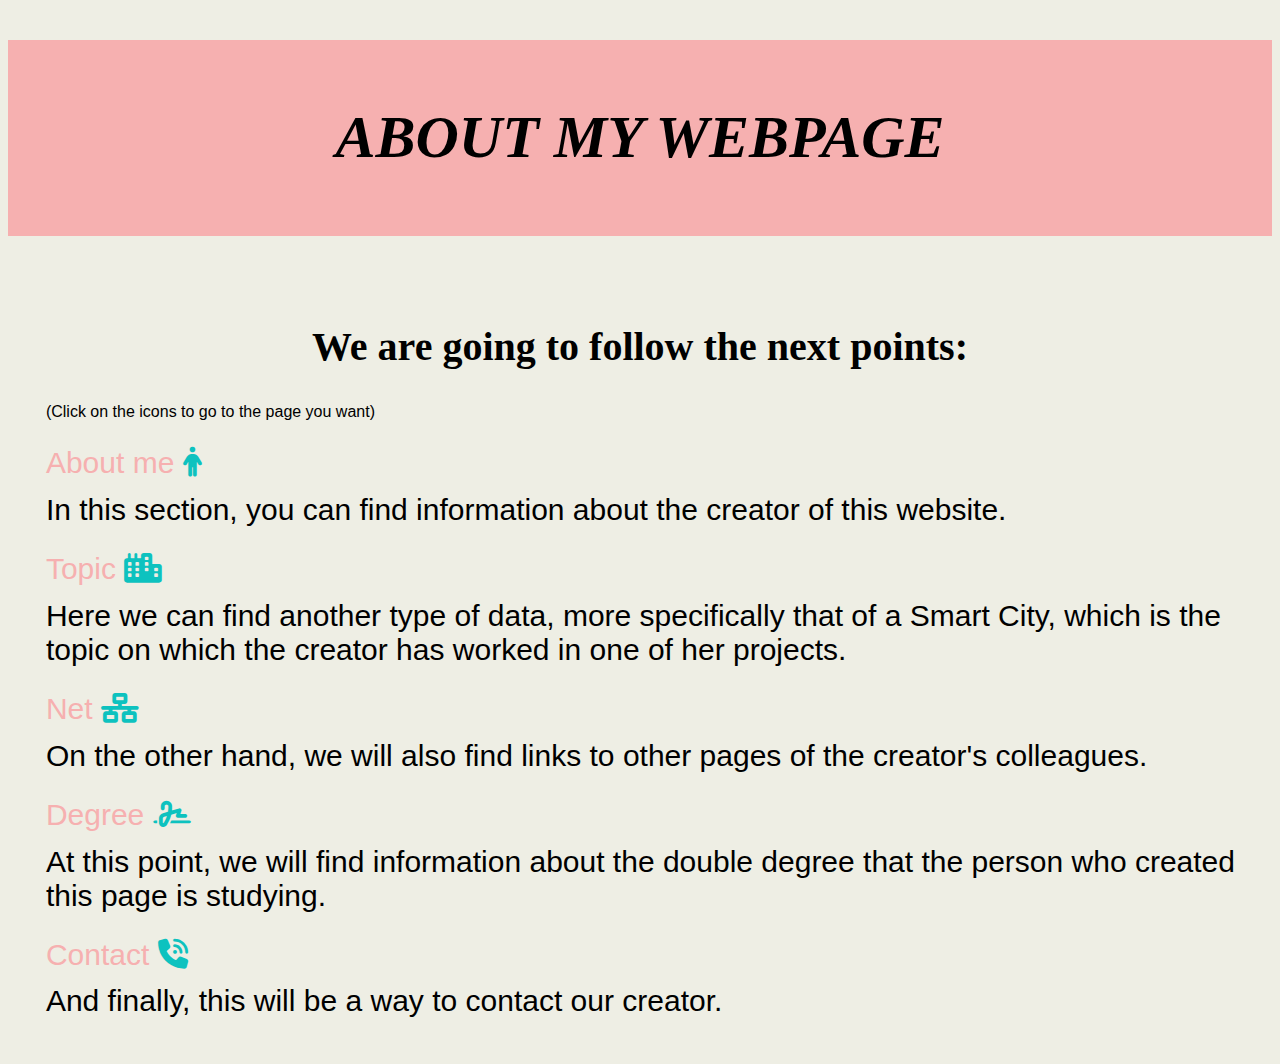
<file: docs/index.html>
<!DOCTYPE html>
<html>

<head>
    <title>
        Pratical Work II
    </title>
    <meta charset="UTF-8">
    <link rel="StyleSheet" href="./css/estiloindex.css" type="text/css">
    <link rel="stylesheet" href="https://cdnjs.cloudflare.com/ajax/libs/font-awesome/6.1.0/css/all.min.css">
</head>

<body>
    <h1>ABOUT MY WEBPAGE</h1>
    <h2>
        <br>We are going to follow the next points:</br>
    </h2>
    <div class="lista">
        <div class="explicacion">(Click on the icons to go to the page you want)</div>
        <div class="lista1">
            About me
            <a href="./public/AboutMe.html">
                <span class="icon"><i class="fa-solid fa-person"></i></span>
            </a>

        </div>
        <div class="four">
            In this section, you can find information about the creator of this website.
        </div>
        <div class="lista2">
            Topic
            <a href="./public/Topic.html">
                <span class="icon"><i class="fa-solid fa-city"></i></span>
            </a>
        </div>
        <div class="three">
            Here we can find another type of data, more specifically that of a Smart City, which is the topic on which
            the creator has worked in one of her projects.
        </div>
        <div class="lista3">
            Net
            <a href="./public/Net.html">
                <span class="icon"><i class="fa-solid fa-network-wired"></i></span>
            </a>
        </div>
        <div class="two">
            On the other hand, we will also find links to other pages of the creator's colleagues.
        </div>
        <div class="lista4">
            Degree
            <a href="./public/Degree.html">
                <span class="icon"><i class="fa-solid fa-signature"></i></span>
            </a>
        </div>
        <div class="one">
            At this point, we will find information about the double degree that the person who created this page is
            studying.
        </div>
        <div class="lista5">
            Contact
            <a href="./public/Contact.html">
                <span class="icon"><i class="fas fa-phone-volume"></i></span>
            </a>
        </div>
        <div class="five">
            And finally, this will be a way to contact our creator.
        </div>
    </div>

    <!--<div class="lista1">
        <ul>
            <li>
                <a href="./public/AboutMe.html">
                    About me
                </a>
            </li>
        </ul>
    </div>
<div class="four">       
     In this section, you can find information about the creator of this website.
</div>
<div class="lista2">
        <ul>
            <li>
                <a href="./public/Topic.html">
                    Topic
                </a>
            </li>
    </ul>
</div>
<div class="three">       
        Here we can find other types of data, more specifically those of a Smart City.
</div>
<div class="lista3">
        <ul>
            <li>
                <a href="./public/Net.html">
                    Net
                </a>
            </li>
        </ul>
</div>
<div class="two">
    On the other hand, we will also find links to other pages of the creator's colleagues.
</div>
    <div class="lista4">
        <ul>
            <li>
                <a href="./public/Degree.html">
                    Degree
                </a>      
            </li>
    </ul>
</div>
<div class="one">
    At this point, we will find information about the double degree that the person who created this page is studying. 
</div>
<div class="lista5">
        <ul>
            <li>
                <a href="./public/Contact.html">
                    Contact
                </a>
            </li>
    </ul>
    </div>
<div class="five">
    And finally, this will be a way to contact our creator.
</div>
-->
</body>

</html>
<!--button{
    position: absolute;
    top: 90%;
    left: 48.25%;
}
.boton1{








<style>
    .lista{
        font-family: 'Franklin Gothic Medium', 'Arial Narrow', Arial, sans-serif;
        display: flex;
        flex-direction: column;
        align-items: flex-start;
    }
    .lista .lista1{
        font-size: 30px;
        padding-left: 3%;
    }
    .lista .lista2{
        font-size: 30px;
        padding-top: 7%;
        padding-right: 5%;
    }
    .lista .lista3{
        font-size: 30px;
        padding-top: 14%;
        padding-left: 3%;
    }
    .lista .lista4{
        font-size: 30px;
        padding-top: 21%;
        padding-right: 5%;
    }
    .lista .lista5{
        font-size: 30px;
        padding-top: 30%;
        padding-left: 3%;
    }
</style>



}










.lista{
    font-family: 'Franklin Gothic Medium', 'Arial Narrow', Arial, sans-serif;
}
.lista .lista1{
    font-size: 30px;
    position: absolute;
    float: left;
    padding-left: 3%;
}
.lista .lista2{
    font-size: 30px;
    float: right;
    padding-top: 7%;
    padding-right: 5%;
}
.lista .lista3{
    font-size: 30px;
    position: absolute;
    float: left;
    padding-top: 14%;
    padding-left: 3%;
}
.lista .lista4{
    font-size: 30px;
    float: right;
    position: absolute;
    padding-top: 21%;
    right:0%;
    padding-right: 5%;
}
.lista .lista5{
    font-size: 30px;
    position: absolute;
    float: left;
    padding-top: 30%;
    padding-left: 3%;
}












<style>
    .lista{
        font-family: 'Franklin Gothic Medium', 'Arial Narrow', Arial, sans-serif;
        display: flex;
        flex-direction: column;
        align-items: flex-start;
    }
    .lista ul{
        font-size: 30px;
        padding-left: 3%;
    }
    .lista .one,
    .lista .two,
    .lista .three,
    .lista .four,
    .lista .five {
        padding-top: 7%;
        padding-right: 5%;
    }
</style>



















.one, .three {
    font-size: 30px; 
    padding-top: 5%;
    float: right;
}
.two, .five{
    font-size: 30px; 
    padding-top: 6%;
    float: left; 
    padding-left: 2%;
}

.four{
    padding-left: 2%;
    font-size: 30px; 
    padding-top: 5%;
    float: left; 
}
-->
</file>
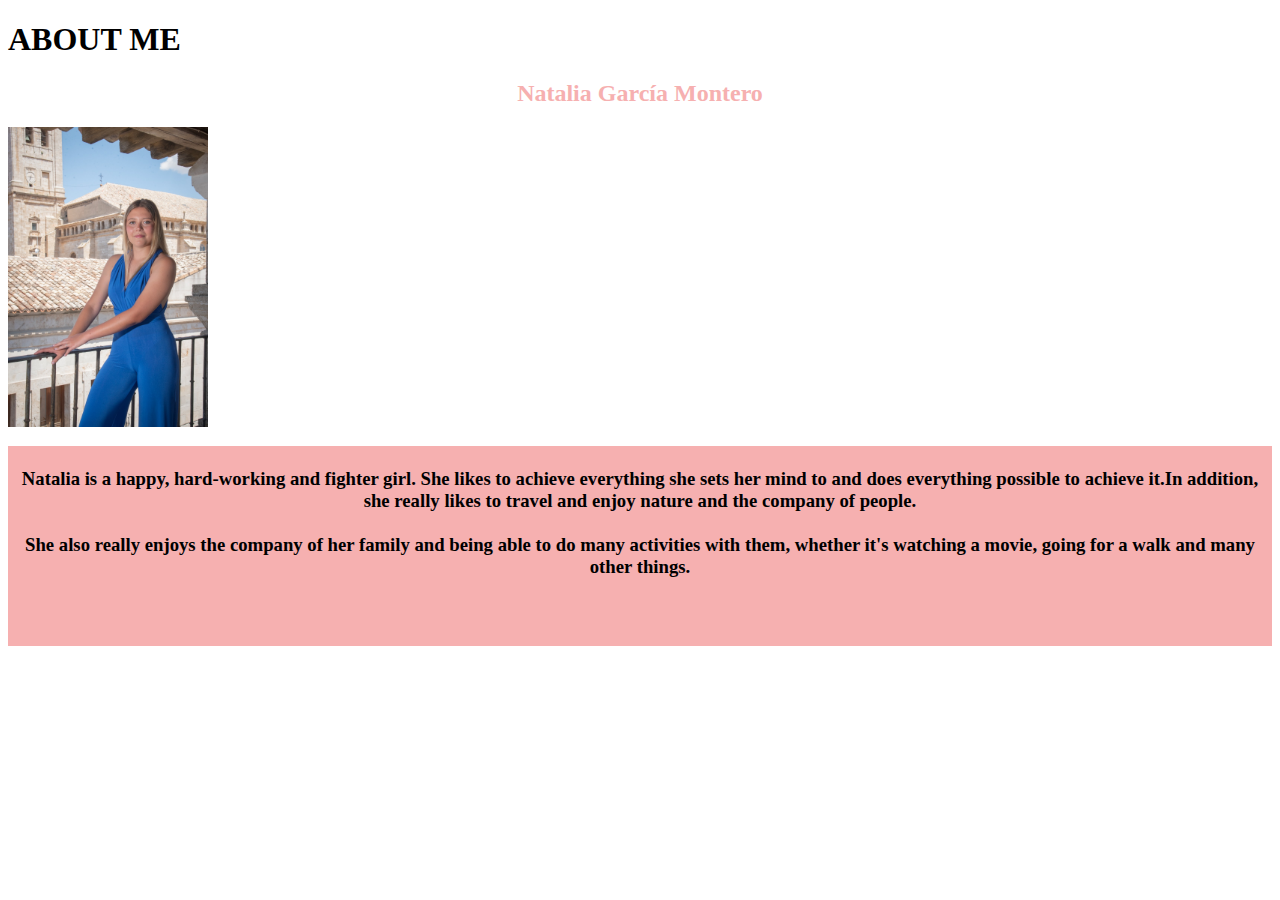
<file: index.html/AboutMe.html>
<!DOCTYPE html>
<html>
<head>
<title>
Practical Work II
</title>
<link rel="StyleSheet" href="../css/estiloaboutme.css" type="text/css">
</head>
<body>
<h1>ABOUT ME</h1>
<h2>Natalia García Montero</h2>
<div class="Foto1">
    <img src="../imagenes/Imagen1.jpg"><br>
</div>
<h3>
<div><br>Natalia is a happy, hard-working and fighter girl. She likes to achieve everything she sets her mind to and does everything possible to achieve it.In addition, she really likes to travel and enjoy nature and the company of people.</br>
<br>She also really enjoys the company of her family and being able to do many activities with them, whether it's watching a movie, going for a walk and many other things.</br>
</div></h3>
</body>
</html>
</file>
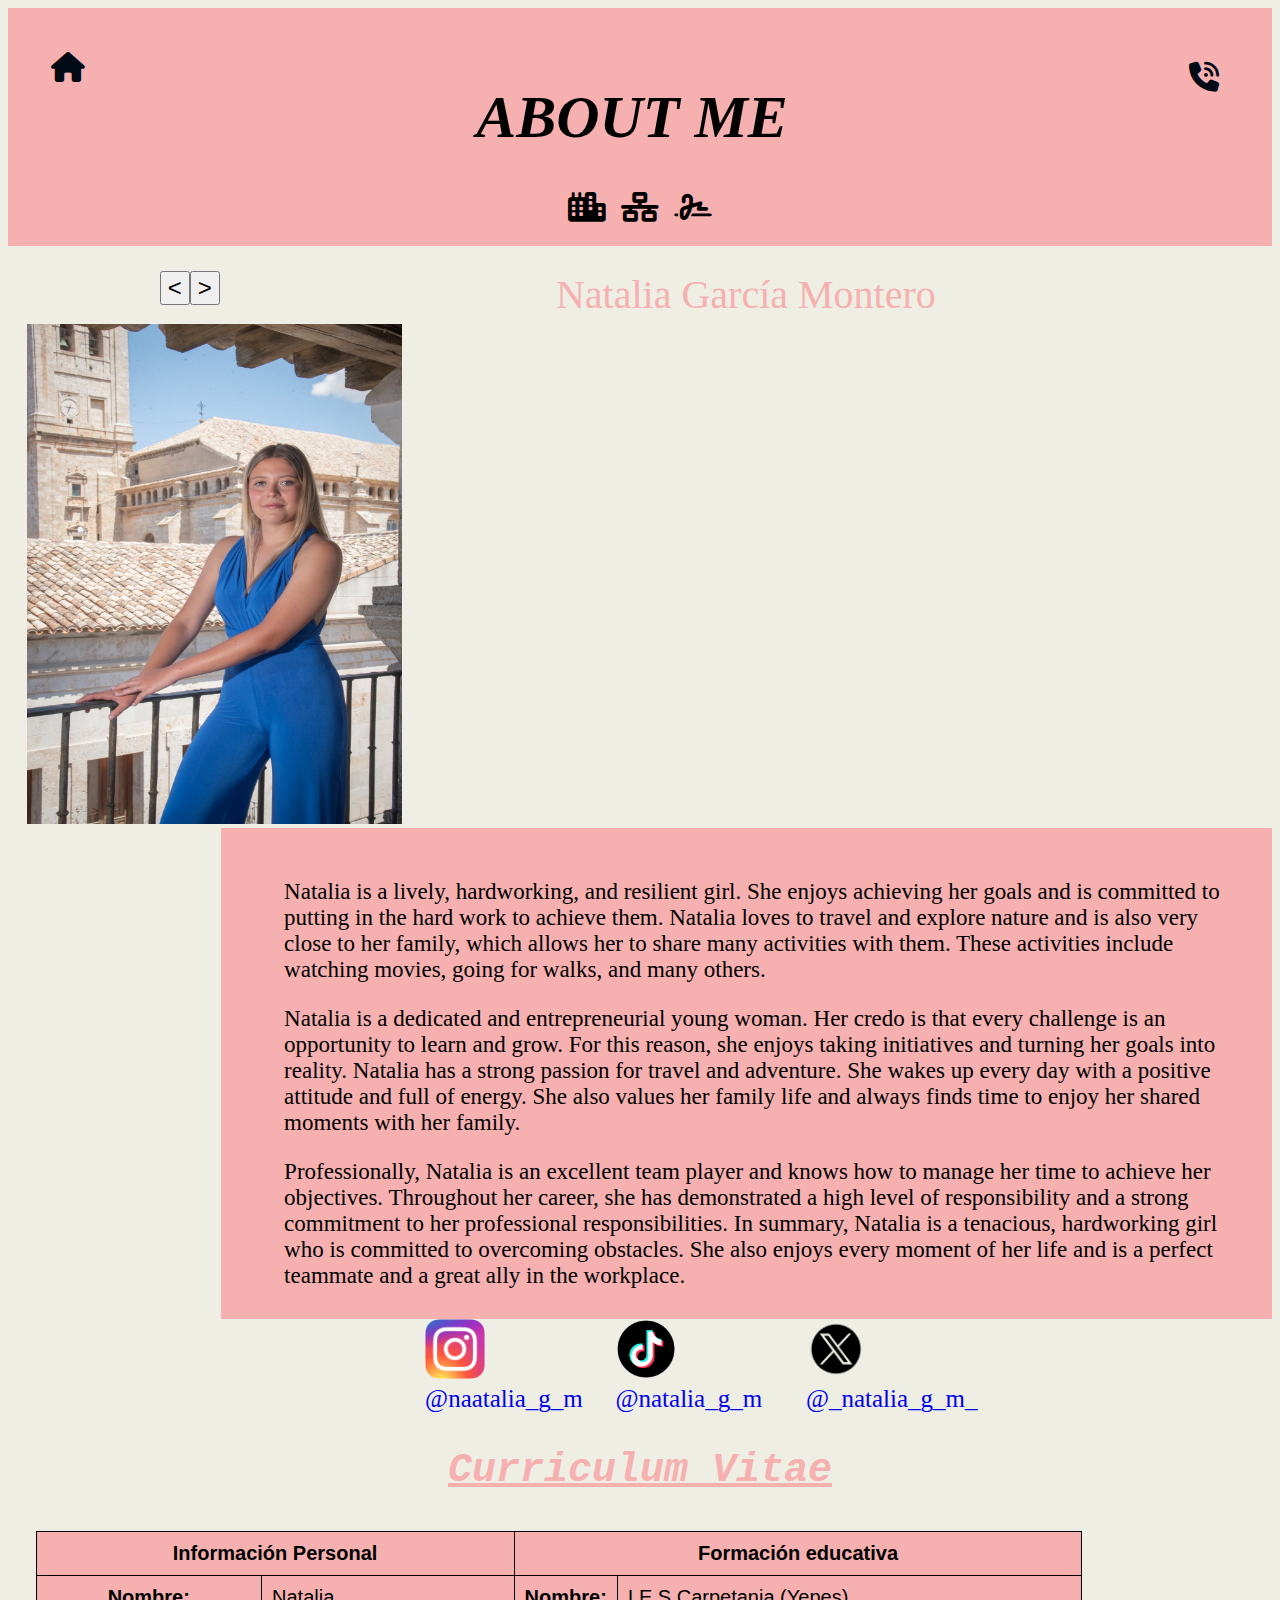
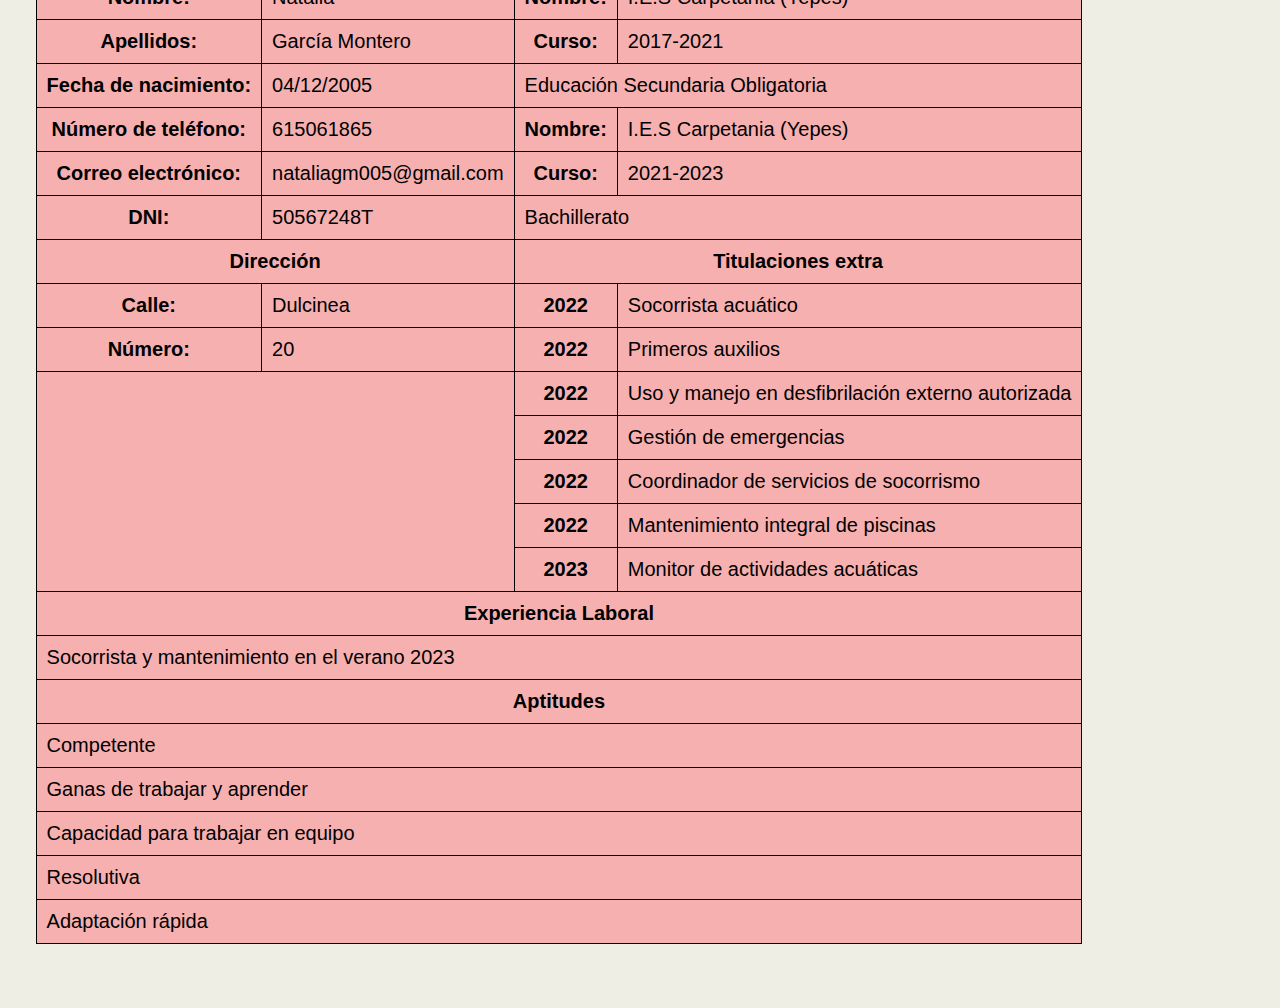
<file: docs/public/AboutMe.html>
<!DOCTYPE html>
<html>

<head>
    <title>
        Practical Work II
    </title>
    <meta charset="UTF-8">
    <meta name="viewport" content="width=device-width, initial-scale=1.0">
    <link rel="StyleSheet" href="../css/estiloindex.css" type="text/css">
    <link rel="stylesheet" href="https://cdnjs.cloudflare.com/ajax/libs/font-awesome/6.1.0/css/all.min.css">
</head>

<body>
    <div class="header">
        <div class="pagp1">
            <a href="../index.html">
                <span class="icon2"><i class="fas fa-house"></i></span>
            </a>
        </div>
        <div class="pagp2">
            <a href="./Contact.html">
                <span class="icon2"><i class="fas fa-phone-volume"></i></span>
            </a>
        </div>
        <div class="aboutme">
            <b>ABOUT ME</b>
        </div>
        <div class="arreglo">
            <a href="./Topic.html">
                <span class="icon1"><i class="fa-solid fa-city"></i></span>
            </a>
        </div>
        <div class="arreglo">
            <a href="./Net.html">
                <span class="icon1"><i class="fa-solid fa-network-wired"></i></span>
            </a>
        </div>
        <div class="arreglo">
            <a href="./Degree.html">
                <span class="icon1"><i class="fa-solid fa-signature"></i></span>
            </a>
        </div>
    </div>
    <div class="nombre">Natalia García Montero
        <button class="flecha flecha-izquierda">&#60;</button><button class="flecha flecha-derecha">&#62;</button>
    </div>
    <div class="imagen-container">
        <a href="https://ejemplo.com/imagen1.html" target="_blank">
            <img class="imagen-activa" src="../imagenes/Imagen1.jpg" alt="Imagen 1">
        </a>
        <a href="https://ejemplo.com/imagen2.html" target="_blank">
            <img class="imagen-inactiva" src="../imagenes/Imagen2.jpg" alt="Imagen 2">
        </a>
    </div>

    <script>
        const flechas = document.querySelectorAll('.flecha');
        const imagenes = document.querySelectorAll('.imagen-container a');
        let imagenActiva = 0;

        flechas.forEach(flecha => {
            flecha.addEventListener('click', () => {
                imagenes[imagenActiva].querySelector('img').classList.remove('imagen-activa');
                imagenes[imagenActiva].querySelector('img').classList.add('imagen-inactiva');

                if (flecha.classList.contains('flecha-izquierda')) {
                    imagenActiva--;
                    if (imagenActiva < 0) {
                        imagenActiva = imagenes.length - 1;
                    }
                } else {
                    imagenActiva++;
                    if (imagenActiva >= imagenes.length) {
                        imagenActiva = 0;
                    }
                }

                imagenes[imagenActiva].querySelector('img').classList.remove('imagen-inactiva');
                imagenes[imagenActiva].querySelector('img').classList.add('imagen-activa');
            });
        });
    </script>

    <div class="textomio">
        <div class="content">
            <p>Natalia is a lively, hardworking, and resilient girl. She enjoys achieving her goals and is committed to putting in the hard work to achieve them. Natalia loves to travel and explore nature and is also very close to her family, which allows her to share many activities with them. These activities include watching movies, going for walks, and many others.</p>
            <p>Natalia is a dedicated and entrepreneurial young woman. Her credo is that every challenge is an opportunity to learn and grow. For this reason, she enjoys taking initiatives and turning her goals into reality. Natalia has a strong passion for travel and adventure. She wakes up every day with a positive attitude and full of energy. She also values her family life and always finds time to enjoy her shared moments with her family.</p>
            <p>Professionally, Natalia is an excellent team player and knows how to manage her time to achieve her objectives. Throughout her career, she has demonstrated a high level of responsibility and a strong commitment to her professional responsibilities. In summary, Natalia is a tenacious, hardworking girl who is committed to overcoming obstacles. She also enjoys every moment of her life and is a perfect teammate and a great ally in the workplace.</p>
        </div>
    </div>
    <div class="redes">
        <div class="Instagram">
            <a href="https://www.instagram.com/naatalia_g_m/">
                <img src="../imagenes/Insta3.png">
                <div class="textoinsta">
                    @naatalia_g_m
                </div>
            </a>

        </div>

        <div class="TikTok">
            <a href="https://www.tiktok.com/@natalia_g_m">
                <img src="../imagenes/tiktok.webp">
                <div class="textotiktok">
                    @natalia_g_m
                </div>
            </a>
        </div>

        <div class="X">
            <a href="https://twitter.com/_natalia_g_m_">
                <img src="../imagenes/X.png">
                <div class="textoX">
                    @_natalia_g_m_
                </div>
            </a>
        </div>
    </div>
    <div class="content2">
        <u>Curriculum Vitae</u>
    </div>
    <table id="tabla1">
        <tr>
            <th colspan="2">
                Información Personal
            </th>
            <th colspan="2">
                Formación educativa
            </th>
        </tr>
        <tr>
            <th>
                Nombre:
            </th>
            <td>
                Natalia
            </td>
            <th>
                Nombre:
            </th>
            <td>
                I.E.S Carpetania (Yepes)
            </td>
        </tr>
        <tr>
            <th>
                Apellidos:
            </th>
            <td>
                García Montero
            </td>
            <th>
                Curso:
            </th>
            <td>
                2017-2021
            </td>
        </tr>
        <tr>
            <th>
                Fecha de nacimiento:
            </th>
            <td>
                04/12/2005
            </td>
            <td colspan="2">
                Educación Secundaria Obligatoria
            </td>
        </tr>
        <tr>
            <th>
                Número de teléfono:
            </th>
            <td>
                615061865
            </td>
            <th>
                Nombre:
            </th>
            <td>
                I.E.S Carpetania (Yepes)
            </td>
        </tr>
        <tr>
            <th>
                Correo electrónico:
            </th>
            <td>
                nataliagm005@gmail.com
            </td>
            <th>
                Curso:
            </th>
            <td>
                2021-2023
            </td>
        </tr>
        <tr>
            <th>
                DNI:
            </th>
            <td>
                50567248T
            </td>
            <td colspan="2">
                Bachillerato
            </td>
        </tr>
        <tr>
            <th colspan="2">
                Dirección
            </th>
            <th colspan="2">
                Titulaciones extra
            </th>
        </tr>
        <tr>
            <th>
                Calle:
            </th>
            <td>
                Dulcinea
            </td>
            <th>
                2022
            </th>
            <td>
                Socorrista acuático
            </td>
        </tr>
        <tr>
            <th>
                Número:
            </th>
            <td>
                20
            </td>
            <th>
                2022
            </th>
            <td>
                Primeros auxilios
            </td>
        </tr>
        <tr>
            <td colspan="2" rowspan="5">

            </td>
            <th>
                2022
            </th>
            <td>
                Uso y manejo en desfibrilación externo autorizada
            </td>
        </tr>
        <tr>
            <th>
                2022
            </th>
            <td>
                Gestión de emergencias
            </td>
        </tr>
        <tr>
            <th>
                2022
            </th>
            <td>
                Coordinador de servicios de socorrismo
            </td>
        </tr>
        <tr>
            <th>
                2022
            </th>
            <td>
                Mantenimiento integral de piscinas
            </td>
        </tr>
        <tr>
            <th>
                2023
            </th>
            <td>
                Monitor de actividades acuáticas
            </td>
        </tr>
        <tr>
            <th colspan="4">
                Experiencia Laboral
            </th>
        </tr>
        <tr>
            <td colspan="4">
                Socorrista y mantenimiento en el verano 2023
            </td>
        </tr>
        <tr>
            <th colspan="4">
                Aptitudes
            </th>
        </tr>
        <tr>
            <td colspan="4">
                Competente
            </td>
        </tr>
        <tr>
            <td colspan="4">
                Ganas de trabajar y aprender
            </td>
        </tr>
        <tr>
            <td colspan="4">
                Capacidad para trabajar en equipo
            </td>
        </tr>
        <tr>
            <td colspan="4">
                Resolutiva
            </td>
        </tr>
        <tr>
            <td colspan="4">
                Adaptación rápida
            </td>
        </tr>
    </table>
</body>

</html>
</file>
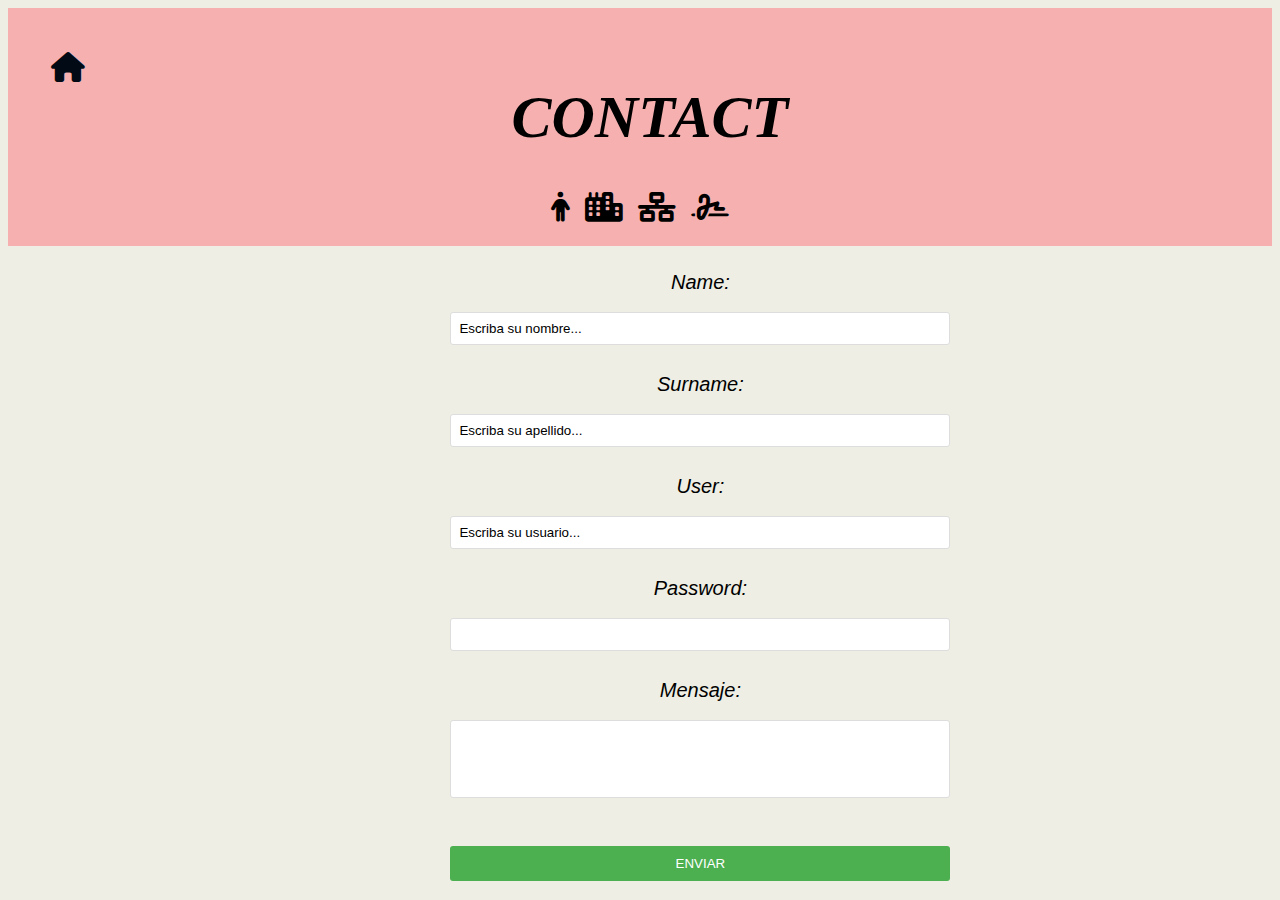
<file: docs/public/Contact.html>
<!DOCTYPE html>
<html>

<head>
    <title>
        Practical Work II
    </title>
    <meta charset="UTF-8">
    <link rel="StyleSheet" href="../css/estiloindex.css" type="text/css">
    <link rel="stylesheet" href="https://cdnjs.cloudflare.com/ajax/libs/font-awesome/6.1.0/css/all.min.css">
</head>

<body>
    <div class="header">
        <div class="pagp1">
            <a href="../index.html">
                <span class="icon2"><i class="fas fa-house"></i></span>
            </a>
        </div>
        <div class="contact">
            <b>CONTACT</b>
        </div>
        <div class="arreglo">
            <a href="./AboutMe.html">
                <span class="icon1"><i class="fa-solid fa-person"></i></span>
            </a>
        </div>
        <div class="arreglo">
            <a href="./Topic.html">
                <span class="icon1"><i class="fa-solid fa-city"></i></span>
            </a>
        </div>
        <div class="arreglo">
            <a href="./Net.html">
                <span class="icon1"><i class="fa-solid fa-network-wired"></i></span>
            </a>
        </div>
        <div class="arreglo">
            <a href="./Degree.html">
                <span class="icon1"><i class="fa-solid fa-signature"></i></span>
            </a>
        </div>
    </div>
    <form action="../index.html" method="post">
        <label for="fname">Name:</label><br>
        <input type="text" id="fname" name="fname" value="Escriba su nombre..." onFocus="vaciar(this)"
            onBlur="verificarEntrada(fname)"><br>
        <label for="lname">Surname:</label><br>
        <input type="text" id="lname" name="lname" value="Escriba su apellido..." onFocus="vaciar(this)"
            onBlur="verificarEntrada2(lname)"><br>
        <label for="uname"> User: </label><br>
        <input type="text" id="uname" name="uname" value="Escriba su usuario..." onFocus="vaciar(this)"
            onBlur="verificarEntrada3(uname)"><br>
        <label for="pwd">Password:</label><br>
        <input type="password" id="pwd" name="pwd"><br>
        <label for="message">Mensaje:</label><br>
        <textarea id="message" name="message" rows="4" cols="50"></textarea><br>
        <input type="submit" value="ENVIAR">
    </form>
    <script>
        function vaciar(fname) {
            let contaa = 0;
            let contab = 0;

            if (contaa == 0 & fname.name == "fname") {
                fname.value = '';
                contaa = 1;
            }
            if (contab == 0 & fname.name == "lname") {
                fname.value = '';
                contab = 1;
            }
            if (contaa == 0 & fname.name == "uname") {
                fname.value = '';
                contaa = 1;
            }
        }
        var alertShown = false;

        function verificarEntrada(fname) {
            if (fname.value == '' && !alertShown) {
                alert('This message will only be announced once: The Name field cannot be left empty');
                alertShown = true;
            } else {
                var x = fname.value;
                fname.value = x.toUpperCase();
            }
        }
        var alertShown2 = false;

        function verificarEntrada2(lname) {
            if (lname.value == '' && !alertShown2) {
                if (!alertShown2) {
                    alert('This message will only be announced once: The Last Name field cannot be left empty.');
                    alertShown2 = true;
                }
            } else {
                var y = lname.value;
                lname.value = y.toUpperCase();
            }
        }
        var alertShown3 = false;

        function verificarEntrada3(uname) {
            if (uname.value == '' && !alertShown3) {
                alert('This message will only be announced once: The User field cannot be left empty.');
                alertShown3 = true;
            } else {
                var t = uname.value;
                uname.value = t.toUpperCase();
            }
        }
        function init() {
            verificarEntrada(document.getElementById('fname'));
            verificarEntrada2(document.getElementById('lname'));
            verificarEntrada3(document.getElementById('uname'));
        }
    </script>
</body>

</html>
</file>
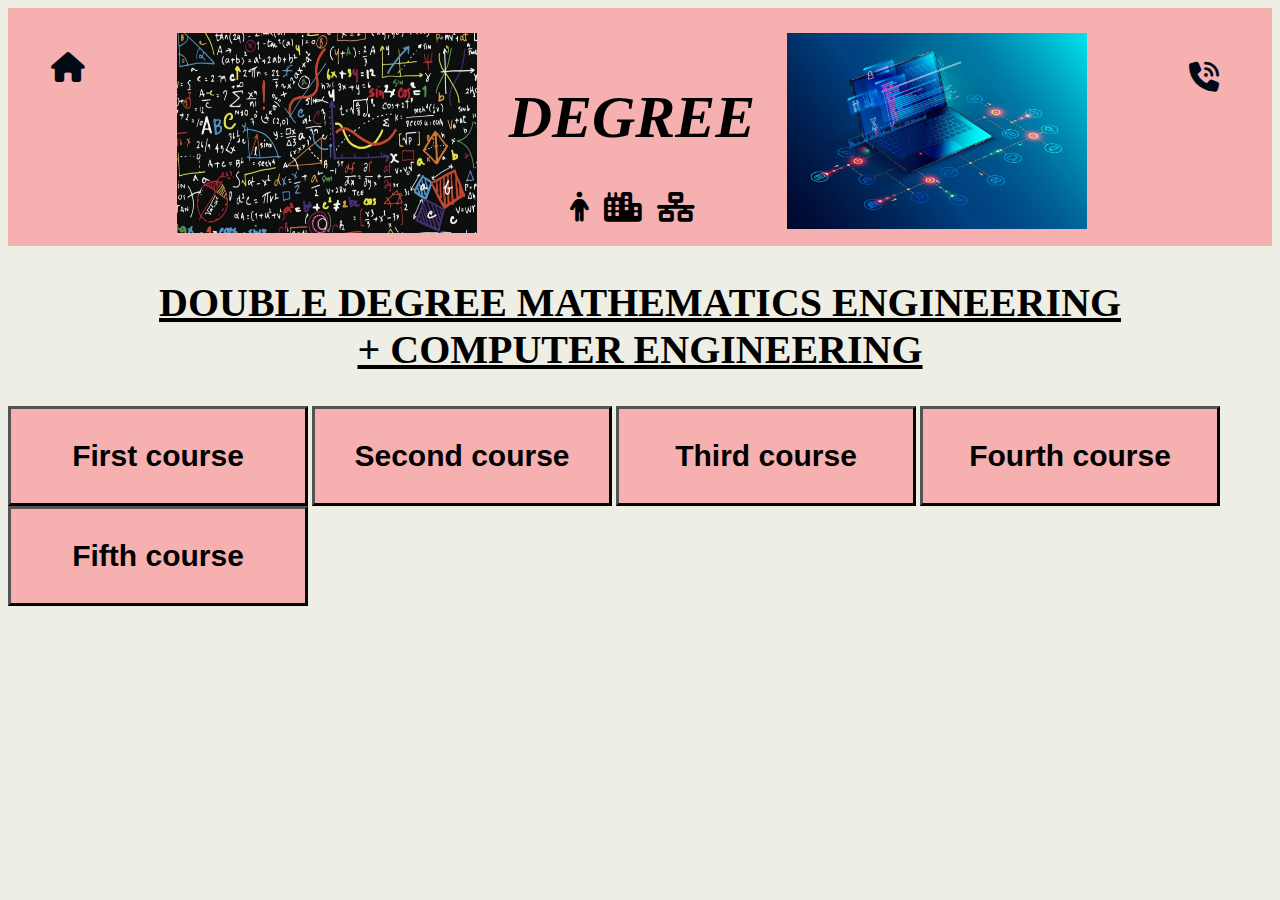
<file: docs/public/Degree.html>
<!DOCTYPE html>
<html>

<head>
    <title>
        Practical Work II
    </title>
    <meta charset="UTF-8">
    <link rel="StyleSheet" href="../css/estiloindex.css" type="text/css">
    <link rel="stylesheet" href="https://cdnjs.cloudflare.com/ajax/libs/font-awesome/6.1.0/css/all.min.css">
</head>

<body>
    <div class="header">
        <div class="pagp1">
            <a href="../index.html">
                <span class="icon2"><i class="fas fa-house"></i></span>
            </a>
        </div>
        <div class="pagp2">
            <a href="./Contact.html">
                <span class="icon2"><i class="fas fa-phone-volume"></i></span>
            </a>
        </div>
        <img class="img16" src="../imagenes/mat.jpg" alt="Imagen 16">
        <img class="img17" src="../imagenes/inf.webp" alt="Imagen 17">
        <div class="degree">
            <b>DEGREE</b>
        </div>
        <div class="arreglo">
            <a href="./AboutMe.html">
                <span class="icon1"><i class="fa-solid fa-person"></i></span>
            </a>
        </div>
        <div class="arreglo">
            <a href="./Topic.html">
                <span class="icon1"><i class="fa-solid fa-city"></i></span>
            </a>
        </div>
        <div class="arreglo">
            <a href="./Net.html">
                <span class="icon1"><i class="fa-solid fa-network-wired"></i></span>
            </a>
        </div>
    </div>
    <h2>
        <u>DOUBLE DEGREE MATHEMATICS ENGINEERING<br> + COMPUTER ENGINEERING</u>
    </h2>
    <button id="boton1">
        <b>First course</b>
    </button>
    <table id="tabla2">
        <tr>
            <th colspan="5">Mathematical Engineering</th>
        </tr>
        <tr>
            <th>Subject</th>
            <th>Typology</th>
            <th>course</th>
            <th>Four-month period</th>
            <th>Credits</th>
        </tr>
        <tr>
            <th>Algebra I</th>
            <td>FB</td>
            <td>1º</td>
            <td>1C</td>
            <td>6</td>
        </tr>
        <tr>
            <th>Calculation I</th>
            <td>FB</td>
            <td>1º</td>
            <td>1C</td>
            <td>6</td>
        </tr>
        <tr>
            <th>Programming I</th>
            <td>FB</td>
            <td>1º</td>
            <td>1C</td>
            <td>6</td>
        </tr>
        <tr>
            <th>Logic and critical thinking</th>
            <td>OB</td>
            <td>1º</td>
            <td>1C</td>
            <td>3</td>
        </tr>
        <tr>
            <th>Knowledge management<br> and human skills</th>
            <td>OB</td>
            <td>1º</td>
            <td>ANNUAL</td>
            <td>6</td>
        </tr>
        <tr>
            <th>Algebra II</th>
            <td>OB</td>
            <td>1º</td>
            <td>2C</td>
            <td>6</td>
        </tr>
        <tr>
            <th>Calculation II</th>
            <td>OB</td>
            <td>1º</td>
            <td>2C</td>
            <td>6</td>
        </tr>
        <tr>
            <th>Discrete mathematics</th>
            <td>FB</td>
            <td>1º</td>
            <td>2C</td>
            <td>6</td>
        </tr>
        <tr>
            <th>Mathematical and <br>computational logic</th>
            <td>FB</td>
            <td>1º</td>
            <td>2C</td>
            <td>6</td>
        </tr>
        <tr>
            <th>History of science<br> and technology</th>
            <td>OB</td>
            <td>1º</td>
            <td>2C</td>
            <td>3</td>
        </tr>
        <tr>
            <th>Integrative project I</th>
            <td>OB</td>
            <td>1º</td>
            <td>2C</td>
            <td>3</td>
        </tr>
        <tr>
            <th colspan="5">Informatics Engineering</th>
        </tr>
        <tr>
            <th>
                <a href="./Fundamentals.html"><button id="boton6">
                        <b>Fundamentals of<br> computer engineering</b>
                    </button>
                </a>
            </th>
            <td>FB</td>
            <td>1º</td>
            <td>1C</td>
            <td>6</td>
        </tr>
        <tr>
            <th>Electronics and <br>computer technology</th>
            <td>FB</td>
            <td>1º</td>
            <td>2C</td>
            <td>6</td>
        </tr>
    </table>
    <button id="boton2">
        <b>Second course</b>
    </button>
    <table id="tabla3">
        <tr>
            <th colspan="5">Mathematical Engineering</th>
        </tr>
        <tr>
            <th>Subject</th>
            <th>Typology</th>
            <th>course</th>
            <th>Four-month period</th>
            <th>Credits</th>
        </tr>
        <tr>
            <th>Anthropology and <br>social responsibility</th>
            <td>OB</td>
            <td>2º</td>
            <td>ANNUAL</td>
            <td>6</td>
        </tr>
        <tr>
            <th>Data structure<br> and algorithms</th>
            <td>FB</td>
            <td>2º</td>
            <td>1C</td>
            <td>6</td>
        </tr>
        <tr>
            <th>Statistics I</th>
            <td>FB</td>
            <td>2º</td>
            <td>1C</td>
            <td>6</td>
        </tr>
        <tr>
            <th>Differential equations</th>
            <td>OB</td>
            <td>2º</td>
            <td>ANNUAL</td>
            <td>9</td>
        </tr>
        <tr>
            <th>Business and digital<br> transformation</th>
            <td>FB</td>
            <td>2º</td>
            <td>1C</td>
            <td>6</td>
        </tr>
        <tr>
            <th>Programming II</th>
            <td>FB</td>
            <td>2º</td>
            <td>1C</td>
            <td>6</td>
        </tr>
        <tr>
            <th>Database</th>
            <td>FB</td>
            <td>2º</td>
            <td>2C</td>
            <td>6</td>
        </tr>
        <tr>
            <th>Statistics II</th>
            <td>OB</td>
            <td>2º</td>
            <td>2C</td>
            <td>6</td>
        </tr>
        <tr>
            <th>Numerical operation</th>
            <td>OB</td>
            <td>2º</td>
            <td>2C</td>
            <td>6</td>
        </tr>
        <tr>
            <th>Integrative project II</th>
            <td>OB</td>
            <td>2º</td>
            <td>2C</td>
            <td>3</td>
        </tr>
        <tr>
            <th colspan="5">Informatics Engineering</th>
        </tr>
        <tr>
            <th>Information systems<br> design and analyses</th>
            <td>OB</td>
            <td>2º</td>
            <td>1C</td>
            <td>6</td>
        </tr>
        <tr>
            <th>Web development</th>
            <td>OB</td>
            <td>2º</td>
            <td>1C</td>
            <td>6</td>
        </tr>
        <tr>
            <th>Software engineering I</th>
            <td>OB</td>
            <td>2º</td>
            <td>2C</td>
            <td>6</td>
        </tr>
    </table>
    <button id="boton3">
        <b>Third course</b>
    </button>
    <table id="tabla4">
        <tr>
            <th colspan="5">Mathematical Engineering</th>
        </tr>
        <tr>
            <th>Subject</th>
            <th>Typology</th>
            <th>course</th>
            <th>Four-month period</th>
            <th>Credits</th>
        </tr>
        <tr>
            <th>Ethics in the <br>digital age</th>
            <td>OB</td>
            <td>3º</td>
            <td>ANNUAL</td>
            <td>6</td>
        </tr>
        <tr>
            <th>Modeling and simulation I</th>
            <td>OB</td>
            <td>3º</td>
            <td>1C</td>
            <td>6</td>
        </tr>
        <tr>
            <th>Numerical calculation II</th>
            <td>OB</td>
            <td>3º</td>
            <td>1C</td>
            <td>3</td>
        </tr>
        <tr>
            <th>Machine learning</th>
            <td>OB</td>
            <td>3º</td>
            <td>1C</td>
            <td>6</td>
        </tr>
        <tr>
            <th>Automata</th>
            <td>OB</td>
            <td>3º</td>
            <td>1C</td>
            <td>3</td>
        </tr>
        <tr>
            <th>Operative investigation</th>
            <td>OB</td>
            <td>3º</td>
            <td>1C</td>
            <td>6</td>
        </tr>

        <tr>
            <th>Econometrics</th>
            <td>OB</td>
            <td>3º</td>
            <td>2C</td>
            <td>6</td>
        </tr>
        <tr>
            <th>Data mining</th>
            <td>OB</td>
            <td>3º</td>
            <td>2C</td>
            <td>6</td>
        </tr>
        <tr>
            <th>Control systems</th>
            <td>OB</td>
            <td>3º</td>
            <td>2C</td>
            <td>6</td>
        </tr>
        <tr>
            <th>Cryptography</th>
            <td>OB</td>
            <td>3º</td>
            <td>2C</td>
            <td>6</td>
        </tr>
        <tr>
            <th>Integrative project III</th>
            <td>OB</td>
            <td>3º</td>
            <td>2C</td>
            <td>3</td>
        </tr>
        <tr>
            <th colspan="5">Informatics Engineering</th>
        </tr>
        <tr>
            <th>Computer architecture<br> and organization</th>
            <td>OB</td>
            <td>2º</td>
            <td>1C</td>
            <td>6</td>
        </tr>
        <tr>
            <th>Computational complexity</th>
            <td>OB</td>
            <td>3º</td>
            <td>1C</td>
            <td>6</td>
        </tr>
        <tr>
            <th>Operating systems</th>
            <td>OB</td>
            <td>2º</td>
            <td>2C</td>
            <td>9</td>
        </tr>
    </table>
    <button id="boton4">
        <b>Fourth course</b>
    </button>
    <table id="tabla5">
        <tr>
            <th colspan="5">Mathematical Engineering</th>
        </tr>
        <tr>
            <th>Subject</th>
            <th>Typology</th>
            <th>course</th>
            <th>Four-month period</th>
            <th>Credits</th>
        </tr>
        <tr>
            <th>Horizons of science<br> and technology</th>
            <td>OB</td>
            <td>4º</td>
            <td>ANNUAL</td>
            <td>6</td>
        </tr>
        <tr>
            <th>Legislation</th>
            <td>OB</td>
            <td>4º</td>
            <td>1C</td>
            <td>3</td>
        </tr>
        <tr>
            <th>Multimedia processing</th>
            <td>OB</td>
            <td>4º</td>
            <td>1C</td>
            <td>6</td>
        </tr>
        <tr>
            <th>Biomathematics</th>
            <td>OB</td>
            <td>4º</td>
            <td>1C</td>
            <td>6</td>
        </tr>
        <tr>
            <th>Data visualization</th>
            <td>OB</td>
            <td>4º</td>
            <td>1C</td>
            <td>3</td>
        </tr>
        <tr>
            <th>Internet of things</th>
            <td>OB</td>
            <td>4º</td>
            <td>2C</td>
            <td>6</td>
        </tr>
        <tr>
            <th>Final degree project</th>
            <td>FDP</td>
            <td>4º</td>
            <td>2C</td>
            <td>12</td>
        </tr>
        <tr>
            <th>Internships in companies</th>
            <td>P.EXT</td>
            <td>4º</td>
            <td>2C</td>
            <td>6</td>
        </tr>
        <tr>
            <th>Optative I</th>
            <td>OPT/td>
            <td>4º</td>
            <td>2C</td>
            <td>3</td>
        </tr>
        <tr>
            <th>Optative II</th>
            <td>OPT</td>
            <td>4º</td>
            <td>2C</td>
            <td>3</td>
        </tr>
        <tr>
            <th colspan="5">Informatics Engineering</th>
        </tr>
        <tr>
            <th>Software engineering II</th>
            <td>OB</td>
            <td>3º</td>
            <td>1C</td>
            <td>6</td>
        </tr>
        <tr>
            <th>Networks and <br>distributed systems</th>
            <td>OB</td>
            <td>3º</td>
            <td>2C</td>
            <td>6</td>
        </tr>
        <tr>
            <th>Planning and management<br> of IT projects</th>
            <td>OB</td>
            <td>4º</td>
            <td>ANNUAL</td>
            <td>9</td>
        </tr>
    </table>
    <button id="boton5">
        <b>Fifth course</b>
    </button>
    <table id="tabla6">
        <tr>
            <th colspan="5">Informatics Engineering</th>
        </tr>
        <tr>
            <th>Subject</th>
            <th>Typology</th>
            <th>course</th>
            <th>Four-month period</th>
            <th>Credits</th>
        </tr>
        <tr>
            <th>Software development<br> and integration</th>
            <td>OB</td>
            <td>3º</td>
            <td>1C</td>
            <td>6</td>
        </tr>
        <tr>
            <th>Artificial intelligence I</th>
            <td>OB</td>
            <td>3º</td>
            <td>1C</td>
            <td>3</td>
        </tr>
        <tr>
            <th>Person computer interaction</th>
            <td>OB</td>
            <td>3º</td>
            <td>1C</td>
            <td>6</td>
        </tr>
        <tr>
            <th>Quality management</th>
            <td>OB</td>
            <td>4º</td>
            <td>1C</td>
            <td>3</td>
        </tr>
        <tr>
            <th>High performance computing</th>
            <td>OB</td>
            <td>4º</td>
            <td>1C</td>
            <td>6</td>
        </tr>
        <tr>
            <th>Security</th>
            <td>OB</td>
            <td>4º</td>
            <td>1C</td>
            <td>6</td>
        </tr>
        <tr>
            <th>Optative I</th>
            <td>OPT</td>
            <td>4º</td>
            <td>1C</td>
            <td>6</td>
        </tr>
        <tr>
            <th>System Administration</th>
            <td>OB</td>
            <td>3º</td>
            <td>2C</td>
            <td>3</td>
        </tr>
        <tr>
            <th>Advanced database</th>
            <td>OB</td>
            <td>3º</td>
            <td>2C</td>
            <td>3</td>
        </tr>
        <tr>
            <th>Projects II</th>
            <td>OB</td>
            <td>3º</td>
            <td>2C</td>
            <td>3</td>
        </tr>
        <tr>
            <th>Knowledge engineering</th>
            <td>OB</td>
            <td>4º</td>
            <td>2C</td>
            <td>6</td>
        </tr>
        <tr>
            <th>Final degree project</th>
            <td>FDP</td>
            <td>4º</td>
            <td>2C</td>
            <td>12</td>
        </tr>
        <tr>
            <th>Optative II</th>
            <td>OPT</td>
            <td>4º</td>
            <td>2C</td>
            <td>3</td>
        </tr>
    </table>
    <div id="contenedorTexto" style="display: none;">
        <p>Fundamentals of computer engineering</p>
    </div>
    <script>
        let boton1 = document.getElementById("boton1");
        let tabla2 = document.getElementById("tabla2");
        tabla2.style.display = "none";

        boton1.addEventListener("click", function () {
            if (tabla2.style.display === "none") {
                tabla2.style.display = "block";
            } else {
                tabla2.style.display = "none";
            }
        });
        let boton2 = document.getElementById("boton2");
        let tabla3 = document.getElementById("tabla3");
        tabla3.style.display = "none";

        boton2.addEventListener("click", function () {
            if (tabla3.style.display === "none") {
                tabla3.style.display = "block";
            } else {
                tabla3.style.display = "none";
            }
        });
        let boton3 = document.getElementById("boton3");
        let tabla4 = document.getElementById("tabla4");
        tabla4.style.display = "none";

        boton3.addEventListener("click", function () {
            if (tabla4.style.display === "none") {
                tabla4.style.display = "block";
            } else {
                tabla4.style.display = "none";
            }
        });
        let boton4 = document.getElementById("boton4");
        let tabla5 = document.getElementById("tabla5");
        tabla5.style.display = "none";

        boton4.addEventListener("click", function () {
            if (tabla5.style.display === "none") {
                tabla5.style.display = "block";
            } else {
                tabla5.style.display = "none";
            }
        });
        let boton5 = document.getElementById("boton5");
        let tabla6 = document.getElementById("tabla6");
        tabla6.style.display = "none";

        boton5.addEventListener("click", function () {
            if (tabla6.style.display === "none") {
                tabla6.style.display = "block";
            } else {
                tabla6.style.display = "none";
            }
        });

    </script>
</body>

</html>
</file>
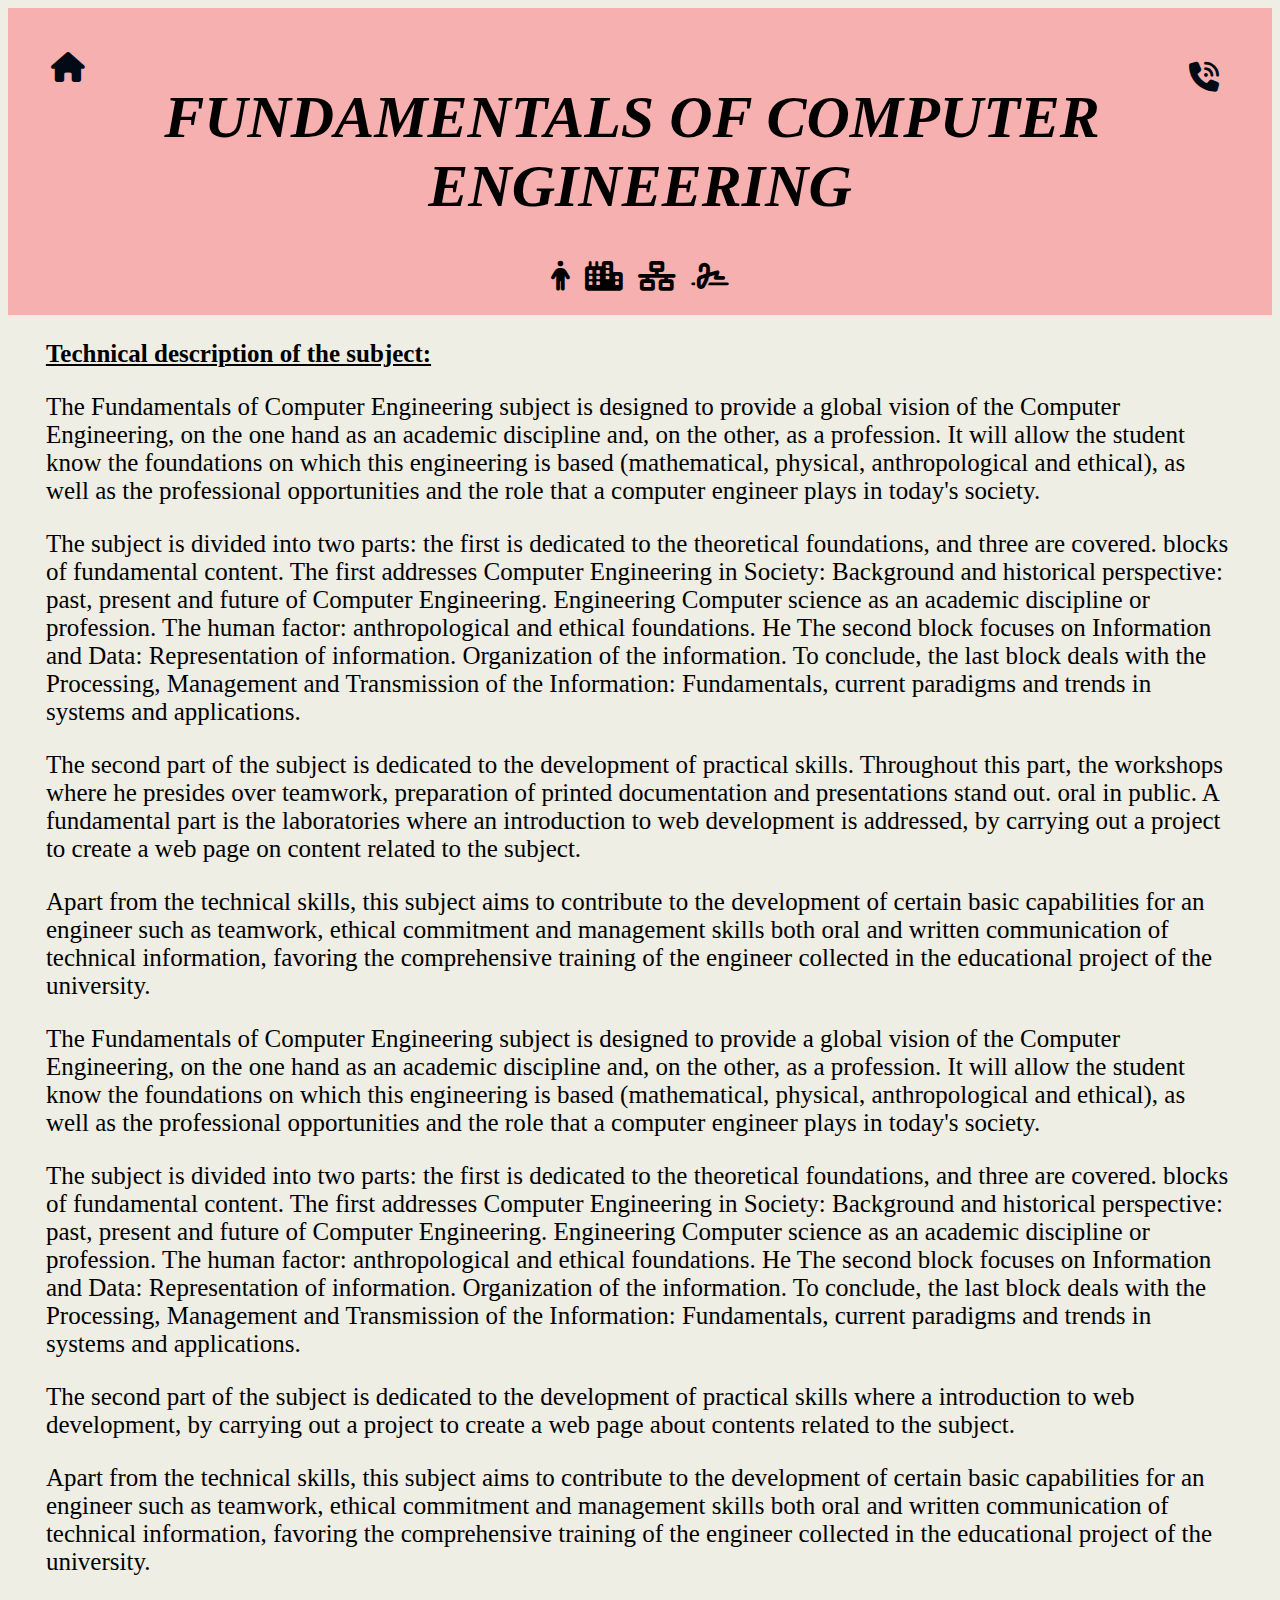
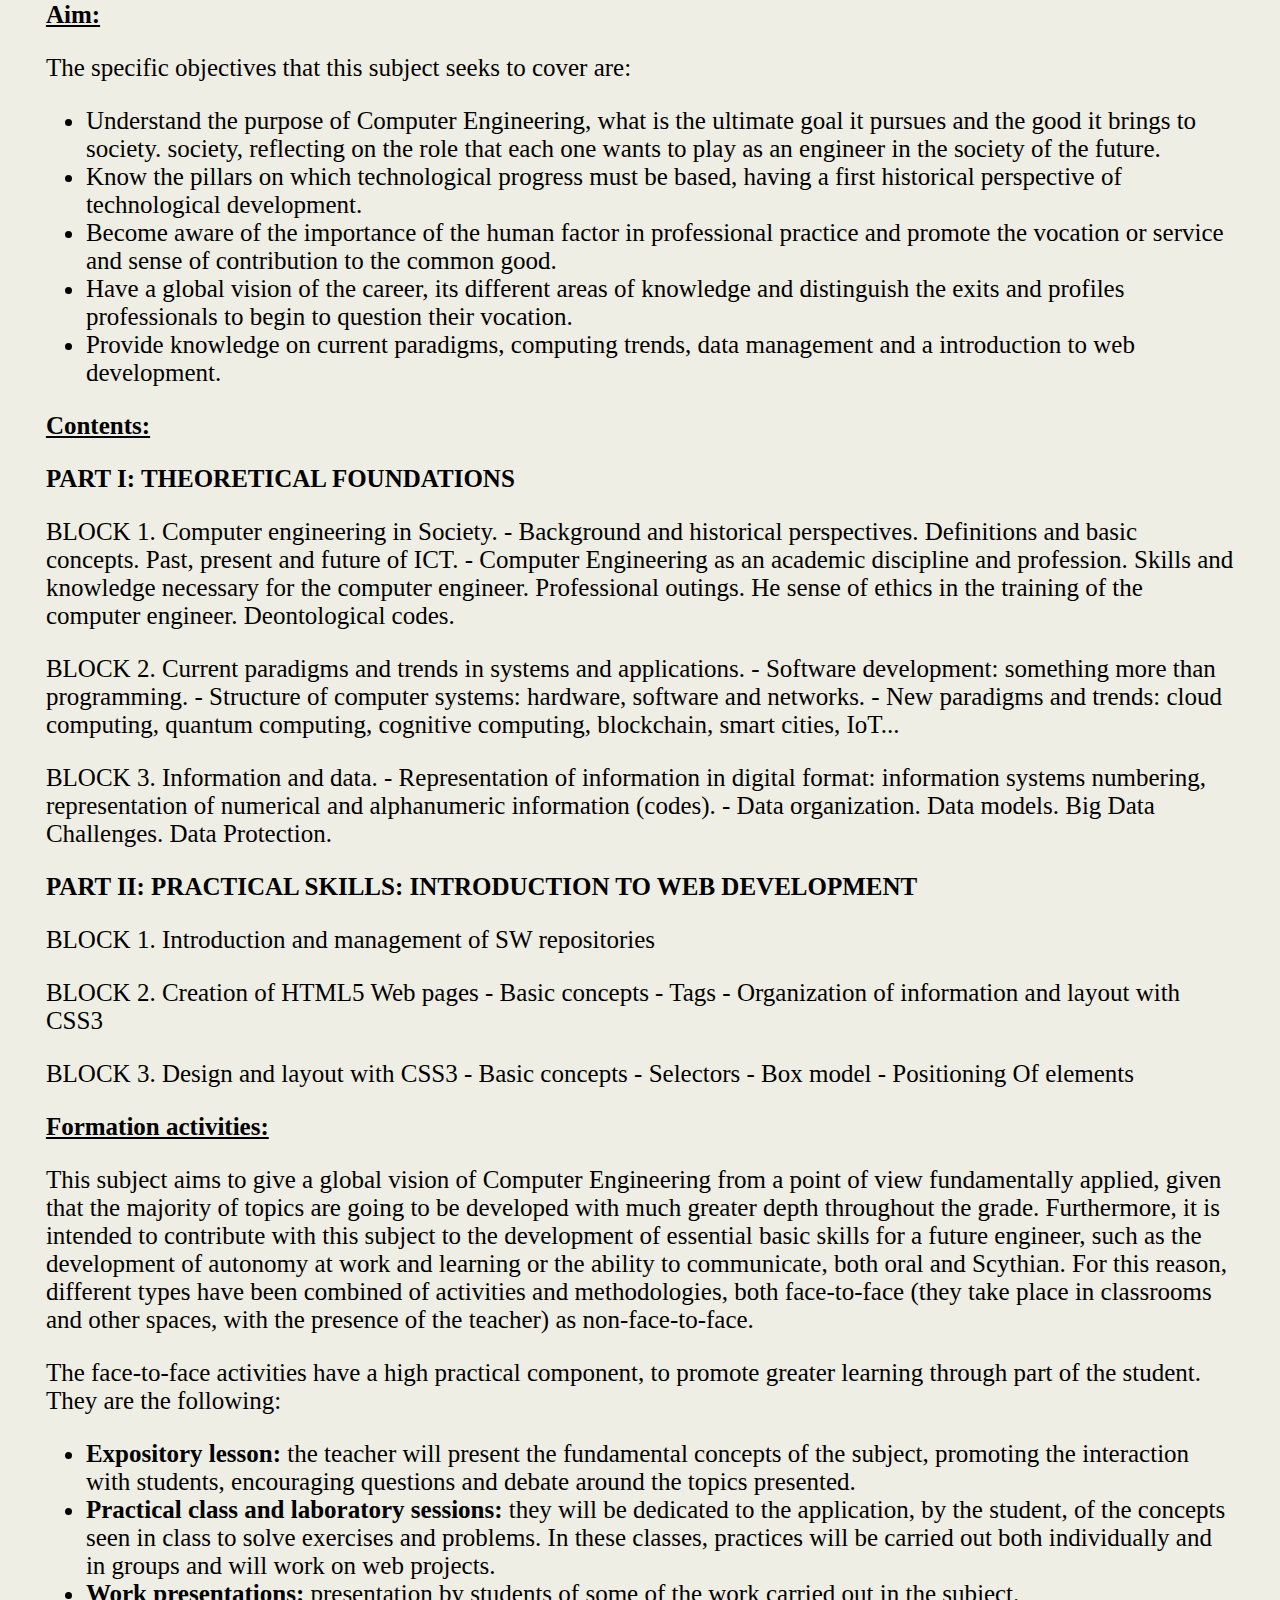
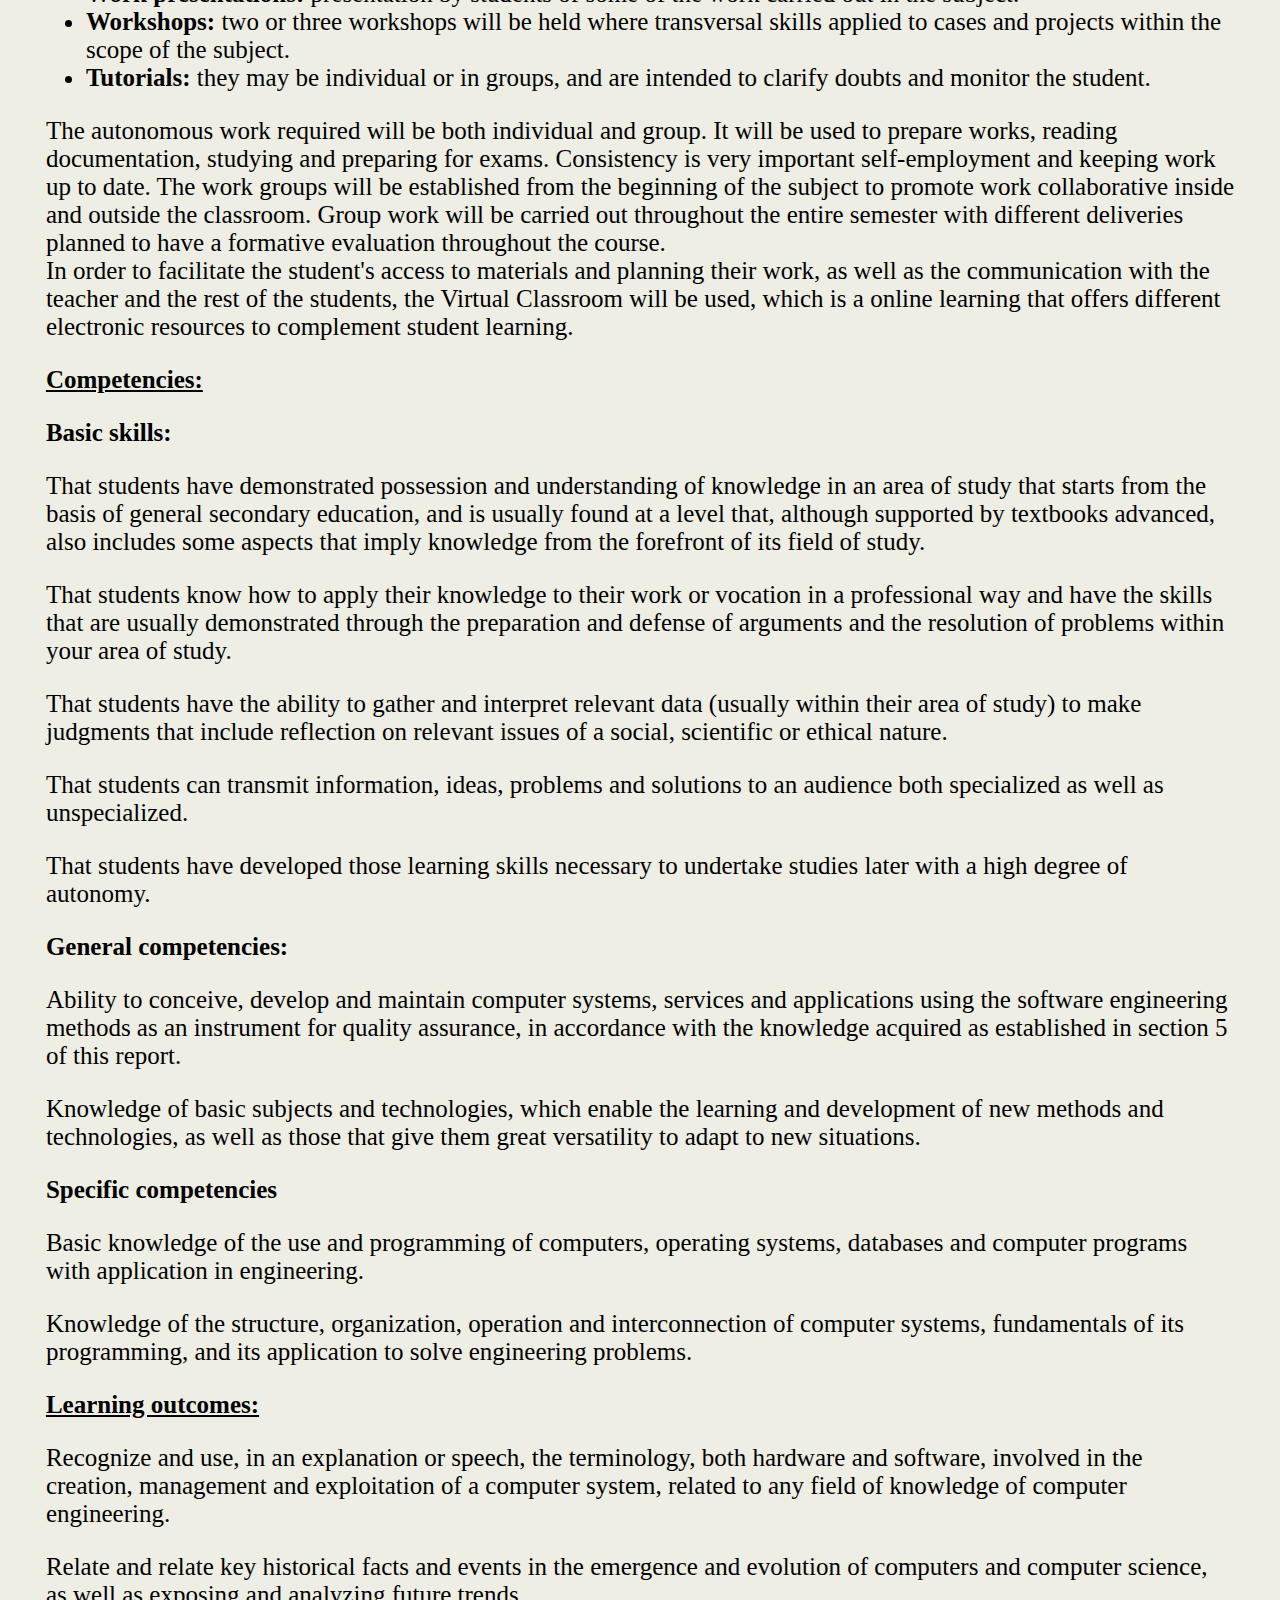
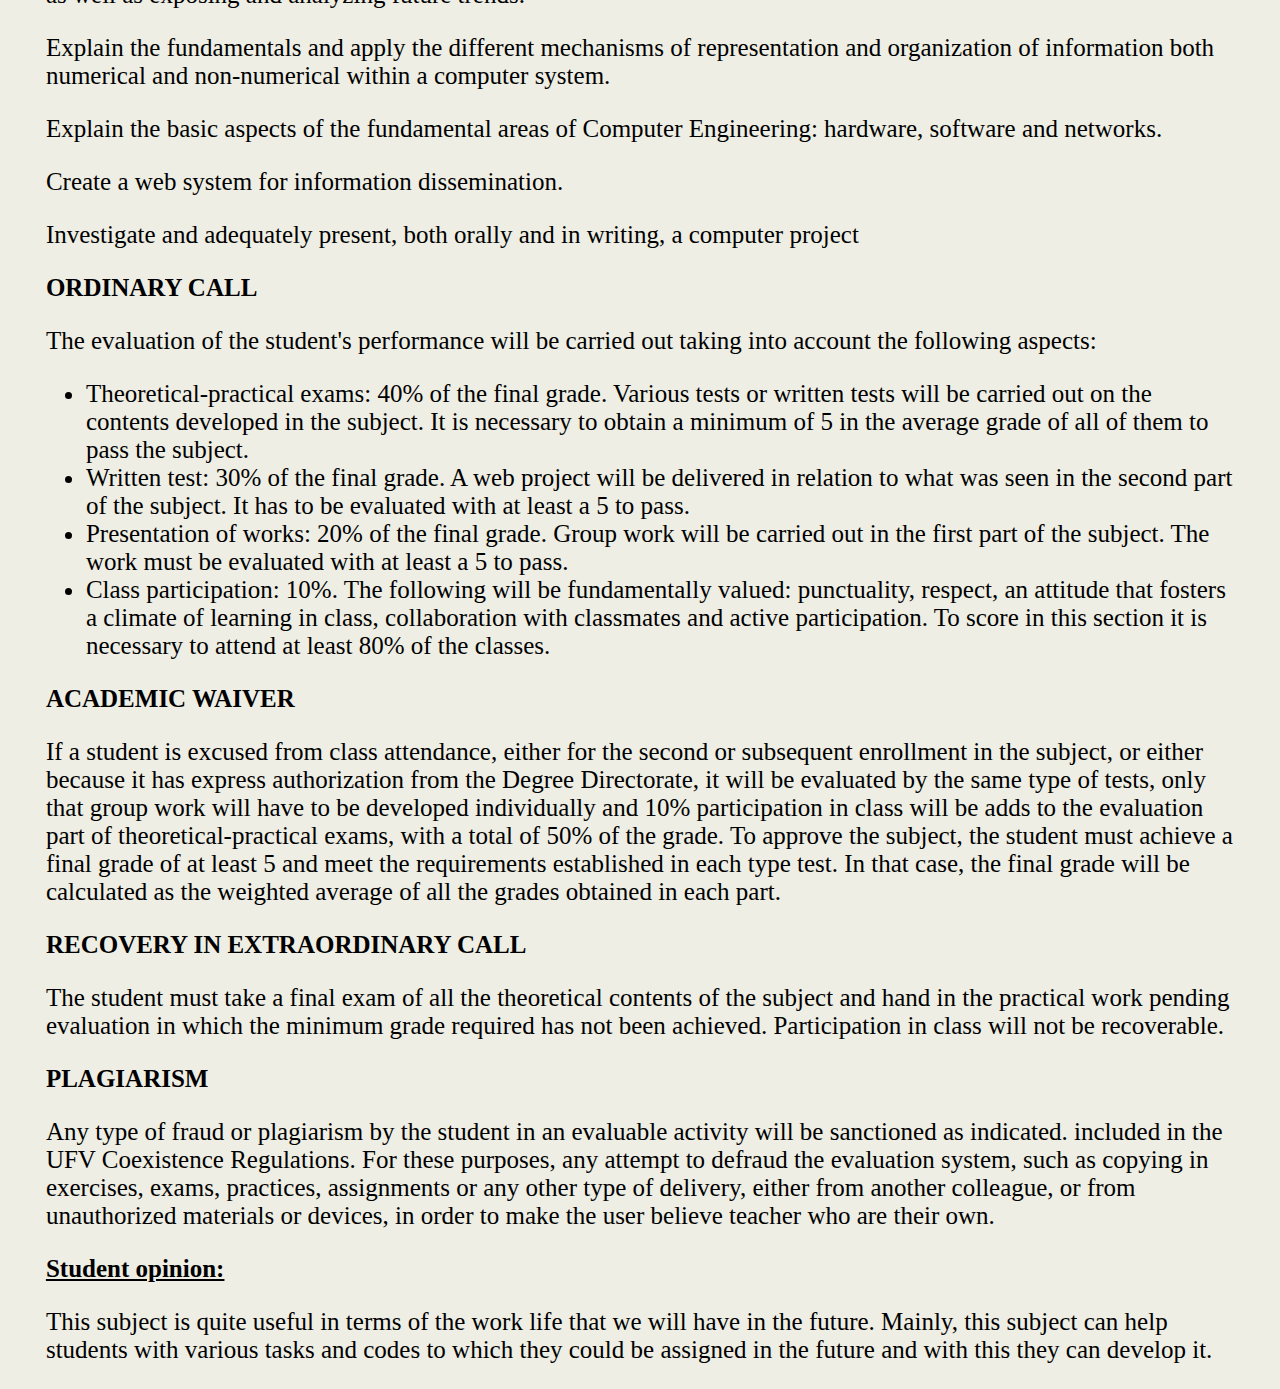
<file: docs/public/Fundamentals.html>
<!DOCTYPE html>
<html>

<head>
    <title>
        Practical Work II
    </title>
    <meta charset="UTF-8">
    <link rel="StyleSheet" href="../css/estiloindex.css" type="text/css">
    <link rel="stylesheet" href="https://cdnjs.cloudflare.com/ajax/libs/font-awesome/6.1.0/css/all.min.css">
</head>

<body>
    <div class="header">
        <div class="pagp1">
            <a href="../index.html">
                <span class="icon2"><i class="fas fa-house"></i></span>
            </a>
        </div>
        <div class="pagp2">
            <a href="./Contact.html">
                <span class="icon2"><i class="fas fa-phone-volume"></i></span>
            </a>
        </div>

        <div class="fundamentals">
            <b>FUNDAMENTALS OF COMPUTER ENGINEERING</b>
        </div>
        <div class="arreglo">
            <a href="./AboutMe.html">
                <span class="icon1"><i class="fa-solid fa-person"></i></span>
            </a>
        </div>
        <div class="arreglo">
            <a href="./Topic.html">
                <span class="icon1"><i class="fa-solid fa-city"></i></span>
            </a>
        </div>
        <div class="arreglo">
            <a href="./Net.html">
                <span class="icon1"><i class="fa-solid fa-network-wired"></i></span>
            </a>
        </div>
        <div class="arreglo">
            <a href="./Degree.html">
                <span class="icon1"><i class="fa-solid fa-signature"></i></span>
            </a>
        </div>
    </div>
    <div class="texto">
        <b><u>Technical description of the subject:</u></b>
        <p>The Fundamentals of Computer Engineering subject is designed to provide a global vision of the
            Computer Engineering, on the one hand as an academic discipline and, on the other, as a profession. It will
            allow the student
            know the foundations on which this engineering is based (mathematical, physical, anthropological and
            ethical), as well as the professional opportunities and the role that a computer engineer plays in today's
            society.</p>
        <p>The subject is divided into two parts: the first is dedicated to the theoretical foundations, and three are
            covered.
            blocks of fundamental content. The first addresses Computer Engineering in Society:
            Background and historical perspective: past, present and future of Computer Engineering. Engineering
            Computer science as an academic discipline or profession. The human factor: anthropological and ethical
            foundations. He
            The second block focuses on Information and Data: Representation of information. Organization of the
            information. To conclude, the last block deals with the Processing, Management and Transmission of the
            Information: Fundamentals, current paradigms and trends in systems and applications.
        </p>
        <p>The second part of the subject is dedicated to the development of practical skills. Throughout this part, the
            workshops where he presides over teamwork, preparation of printed documentation and presentations stand out.
            oral in public. A fundamental part is the laboratories where an introduction to web development is
            addressed, by carrying out a project to create a web page on content related to the subject.</p>
        <p>Apart from the technical skills, this subject aims to contribute to the development of certain
            basic capabilities for an engineer such as teamwork, ethical commitment and management skills
            both oral and written communication of technical information, favoring the comprehensive training of the
            engineer collected in the educational project of the university.
        </p>
        <p>The Fundamentals of Computer Engineering subject is designed to provide a global vision of the
            Computer Engineering, on the one hand as an academic discipline and, on the other, as a profession. It will
            allow the student
            know the foundations on which this engineering is based (mathematical, physical, anthropological and
            ethical),
            as well as the professional opportunities and the role that a computer engineer plays in today's society.
        </p>
        <p>The subject is divided into two parts: the first is dedicated to the theoretical foundations, and three are
            covered.
            blocks of fundamental content. The first addresses Computer Engineering in Society:
            Background and historical perspective: past, present and future of Computer Engineering. Engineering
            Computer science as an academic discipline or profession. The human factor: anthropological and ethical
            foundations. He
            The second block focuses on Information and Data: Representation of information. Organization of the
            information. To conclude, the last block deals with the Processing, Management and Transmission of the
            Information: Fundamentals, current paradigms and trends in systems and applications.
        </p>
        <p>The second part of the subject is dedicated to the development of practical skills where a
            introduction to web development, by carrying out a project to create a web page about
            contents related to the subject.</p>
        <p>Apart from the technical skills, this subject aims to contribute to the development of certain
            basic capabilities for an engineer such as teamwork, ethical commitment and management skills
            both oral and written communication of technical information, favoring the comprehensive training of the
            engineer collected in the educational project of the university.</p>
        <b><u>Aim:</u></b>
        <p>The specific objectives that this subject seeks to cover are:</p>
        <ul>
            <li>
                Understand the purpose of Computer Engineering, what is the ultimate goal it pursues and the good it
                brings to society.
                society, reflecting on the role that each one wants to play as an engineer in the society of the future.
            </li>
            <li>
                Know the pillars on which technological progress must be based, having a first historical perspective of
                technological development.
            </li>
            <li>
                Become aware of the importance of the human factor in professional practice and promote the vocation or
                service and sense of contribution to the common good.
            </li>
            <li>
                Have a global vision of the career, its different areas of knowledge and distinguish the exits and
                profiles professionals to begin to question their vocation.
            </li>
            <li>
                Provide knowledge on current paradigms, computing trends, data management and a introduction to web
                development.
            </li>
        </ul>
        <b><u>Contents:</u></b>
        <p><b>PART I: THEORETICAL FOUNDATIONS</b></p>
        <p>BLOCK 1. Computer engineering in Society. - Background and historical perspectives. Definitions and
            basic concepts. Past, present and future of ICT. - Computer Engineering as an academic discipline and
            profession. Skills and knowledge necessary for the computer engineer. Professional outings. He
            sense of ethics in the training of the computer engineer. Deontological codes.</p>
        <p>BLOCK 2. Current paradigms and trends in systems and applications. - Software development: something
            more than programming. - Structure of computer systems: hardware, software and networks. - New
            paradigms and trends: cloud computing, quantum computing, cognitive computing, blockchain,
            smart cities, IoT...</p>
        <p>BLOCK 3. Information and data. - Representation of information in digital format: information systems
            numbering, representation of numerical and alphanumeric information (codes). - Data organization.
            Data models. Big Data Challenges. Data Protection.</p>
        <p><b>PART II: PRACTICAL SKILLS: INTRODUCTION TO WEB DEVELOPMENT</b></p>
        <p>BLOCK 1. Introduction and management of SW repositories</p>
        <p>BLOCK 2. Creation of HTML5 Web pages - Basic concepts - Tags - Organization of information and
            layout with CSS3</p>
        <p>BLOCK 3. Design and layout with CSS3 - Basic concepts - Selectors - Box model - Positioning
            Of elements</p>
        <b><u>Formation activities:</u></b>
        <p>This subject aims to give a global vision of Computer Engineering from a point of view
            fundamentally applied, given that the majority of topics are going to be developed with much greater
            depth throughout the grade. Furthermore, it is intended to contribute with this subject to the development
            of
            essential basic skills for a future engineer, such as the development of autonomy at work and
            learning or the ability to communicate, both oral and Scythian. For this reason, different types have been
            combined
            of activities and methodologies, both face-to-face (they take place in classrooms and other spaces, with the
            presence of the
            teacher) as non-face-to-face.</p>
        <p>
            The face-to-face activities have a high practical component, to promote greater learning through part of the
            student. They are the following:
        </p>
        <ul>
            <li>
                <b>Expository lesson:</b> the teacher will present the fundamental concepts of the subject, promoting
                the interaction with students, encouraging questions and debate around the topics presented.
            </li>
            <li>
                <b>Practical class and laboratory sessions:</b> they will be dedicated to the application, by the
                student, of the concepts seen in class to solve exercises and problems. In these classes, practices will
                be carried out both individually and in groups and will work on web projects.
            </li>
            <li><b>Work presentations:</b> presentation by students of some of the work carried out in the subject.</li>
            <li><b>Workshops:</b> two or three workshops will be held where transversal skills applied to
                cases and projects within the scope of the subject.</li>
            <li><b>Tutorials:</b> they may be individual or in groups, and are intended to clarify doubts and monitor
                the student.</li>
        </ul>
        <p>
            The autonomous work required will be both individual and group. It will be used to prepare works, reading
            documentation, studying and preparing for exams. Consistency is very important self-employment and keeping
            work up to date. The work groups will be established from the beginning of the subject to promote work
            collaborative inside and outside the classroom. Group work will be carried out throughout the entire
            semester with different deliveries planned to have a formative evaluation throughout the course.<br>In order
            to facilitate the student's access to materials and planning their work, as well as the communication with
            the teacher and the rest of the students, the Virtual Classroom will be used, which is a online learning
            that offers different electronic resources to complement student learning.
        </p>
        <b><u>Competencies:</u></b>
        <p><b>Basic skills:</b></p>
        <p>That students have demonstrated possession and understanding of knowledge in an area of ​​study that starts
            from the
            basis of general secondary education, and is usually found at a level that, although supported by textbooks
            advanced, also includes some aspects that imply knowledge from the forefront of its
            field of study.</p>
        <p>That students know how to apply their knowledge to their work or vocation in a professional way and have
            the skills that are usually demonstrated through the preparation and defense of arguments and the resolution
            of problems within your area of ​​study.</p>
        <p>That students have the ability to gather and interpret relevant data (usually within their area
            of study) to make judgments that include reflection on relevant issues of a social, scientific or ethical
            nature.</p>
        <p>That students can transmit information, ideas, problems and solutions to an audience both
            specialized as well as unspecialized.</p>
        <p>That students have developed those learning skills necessary to undertake studies
            later with a high degree of autonomy.</p>
        <b>General competencies:</b>
        <p>
            Ability to conceive, develop and maintain computer systems, services and applications using the
            software engineering methods as an instrument for quality assurance, in accordance with the
            knowledge acquired as established in section 5 of this report.
        </p>
        <p>Knowledge of basic subjects and technologies, which enable the learning and development of new
            methods and technologies, as well as those that give them great versatility to adapt to new situations.</p>
        <b>
            Specific competencies
        </b>
        <p>Basic knowledge of the use and programming of computers, operating systems, databases and
            computer programs with application in engineering.</p>
        <p>
            Knowledge of the structure, organization, operation and interconnection of computer systems,
            fundamentals of its programming, and its application to solve engineering problems.
        </p>
        <b><u>Learning outcomes:</u></b>
        <p>Recognize and use, in an explanation or speech, the terminology, both hardware and software, involved in
            the creation, management and exploitation of a computer system, related to any field of knowledge
            of computer engineering.</p>
        <p>Relate and relate key historical facts and events in the emergence and evolution of computers and
            computer science, as well as exposing and analyzing future trends.</p>
        <p>Explain the fundamentals and apply the different mechanisms of representation and organization of information
            both numerical and non-numerical within a computer system.</p>
        <p>Explain the basic aspects of the fundamental areas of Computer Engineering: hardware, software and
            networks.</p>
        <p>Create a web system for information dissemination.</p>
        <p>Investigate and adequately present, both orally and in writing, a computer project</p>
        <b><u></u></b>
        <p><b>ORDINARY CALL</b></p>
        <p>The evaluation of the student's performance will be carried out taking into account the following aspects:
        <ul>
            <li>Theoretical-practical exams: 40% of the final grade. Various tests or written tests will be carried out
                on the contents developed in the subject. It is necessary to obtain a minimum of 5 in the average grade
                of all
                of them to pass the subject.</li>
            <li>Written test: 30% of the final grade. A web project will be delivered in relation to what was seen in
                the second part of the subject. It has to be evaluated with at least a 5 to pass.</li>
            <li>Presentation of works: 20% of the final grade. Group work will be carried out in the first part of the
                subject. The work must be evaluated with at least a 5 to pass.</li>
            <li>Class participation: 10%. The following will be fundamentally valued: punctuality, respect, an attitude
                that fosters a climate of learning in class, collaboration with classmates and active participation. To
                score in this section
                it is necessary to attend at least 80% of the classes.</li>
        </ul>
        </p>
        <p><b>ACADEMIC WAIVER</b></p>
        <p>If a student is excused from class attendance, either for the second or subsequent enrollment in the subject,
            or
            either because it has express authorization from the Degree Directorate, it will be evaluated by the same
            type of tests,
            only that group work will have to be developed individually and 10% participation in class will be
            adds to the evaluation part of theoretical-practical exams, with a total of 50% of the grade. To approve the
            subject, the student must achieve a final grade of at least 5 and meet the requirements established in each
            type
            test. In that case, the final grade will be calculated as the weighted average of all the grades obtained in
            each
            part.</p>
        <p>
            <b>RECOVERY IN EXTRAORDINARY CALL</b>
        </p>
        <p>
            The student must take a final exam of all the theoretical contents of the subject and hand in the
            practical work pending evaluation in which the minimum grade required has not been achieved. Participation in
            class will not be recoverable.
        </p>
        <p>
            <b>PLAGIARISM</b></p>
                <p>Any type of fraud or plagiarism by the student in an evaluable activity will be sanctioned as indicated.
                included in the UFV Coexistence Regulations. For these purposes, any attempt to
                defraud the evaluation system, such as copying in exercises, exams, practices, assignments or any other type
                of delivery, either from another colleague, or from unauthorized materials or devices, in order to make the user believe
                teacher who are their own.
        </p>
        <b><u>Student opinion:</u></b>
        <p>This subject is quite useful in terms of the work life that we will have in the future. Mainly, this subject
            can help students with various tasks and codes to which they could be assigned in the future and with this
            they can develop it.</p>

    </div>
</body>

</html>
</file>
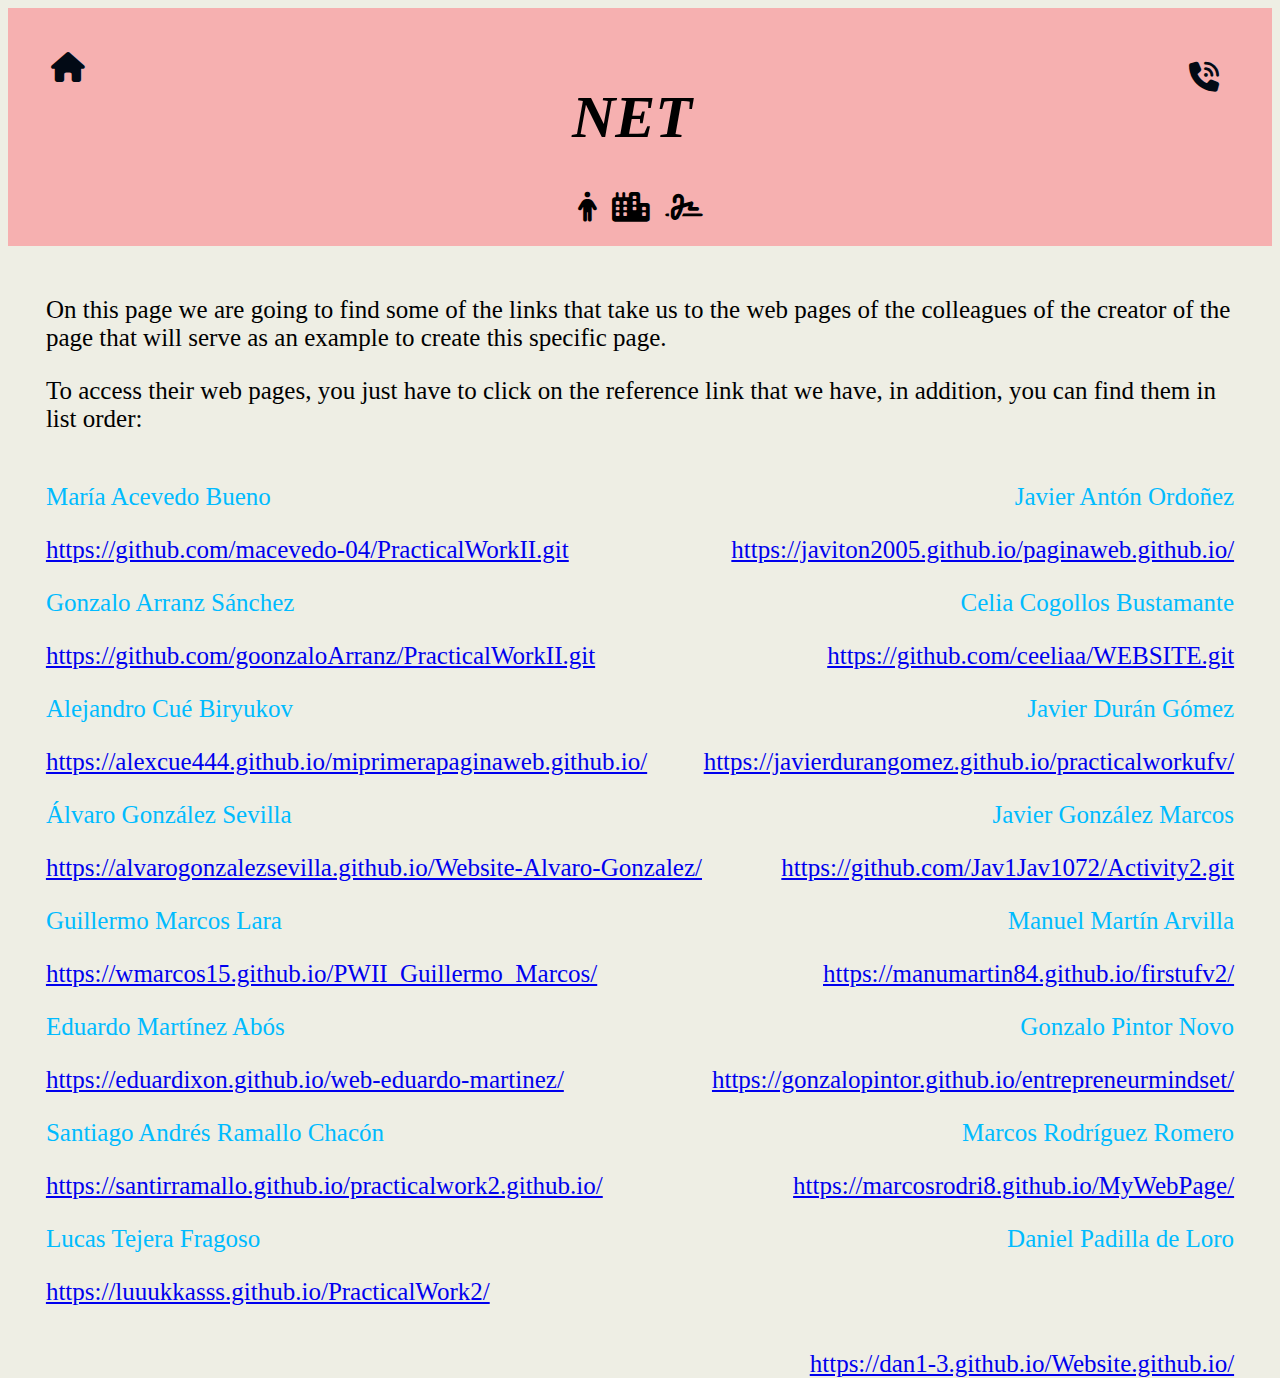
<file: docs/public/Net.html>
<!DOCTYPE html>
<html>

<head>
    <title>
        Practical Work II
    </title>
    <meta charset="UTF-8">
    <link rel="StyleSheet" href="../css/estiloindex.css" type="text/css">
    <link rel="stylesheet" href="https://cdnjs.cloudflare.com/ajax/libs/font-awesome/6.1.0/css/all.min.css">
</head>

<body>
    <div class="header">
        <div class="pagp1">
            <a href="../index.html">
                <span class="icon2"><i class="fas fa-house"></i></span>
            </a>
        </div>
        <div class="pagp2">
            <a href="./Contact.html">
                <span class="icon2"><i class="fas fa-phone-volume"></i></span>
            </a>
        </div>
        <div class="net">
            <b>NET</b>
        </div>
        <div class="arreglo">
            <a href="./AboutMe.html">
                <span class="icon1"><i class="fa-solid fa-person"></i></span>
            </a>
        </div>
        <div class="arreglo">
            <a href="./Topic.html">
                <span class="icon1"><i class="fa-solid fa-city"></i></span>
            </a>
        </div>
        <div class="arreglo">
            <a href="./Degree.html">
                <span class="icon1"><i class="fa-solid fa-signature"></i></span>
            </a>
        </div>
    </div>

    <div class="textoexplicacion">
        <p>
            On this page we are going to find some of the links that take us to the web pages of the colleagues of the
            creator of the page that will serve as an example to create this specific page.
        </p>
        <p>
            To access their web pages, you just have to click on the reference link that we have, in addition, you can
            find them in list order:
        </p>
    </div>
    <div class="texton">
        <div class="alumnoizq">
            <p>María Acevedo Bueno</p>
            <a href="https://github.com/macevedo-04/PracticalWorkII.git">
                https://github.com/macevedo-04/PracticalWorkII.git
            </a>
        </div>
        <div class="alumnoder">
            <p>Javier Antón Ordoñez</p>
            <a href="https://javiton2005.github.io/paginaweb.github.io/">
                https://javiton2005.github.io/paginaweb.github.io/
            </a>
        </div>
        <div class="alumnoizq">
            <p>Gonzalo Arranz Sánchez</p>
            <a href="https://github.com/goonzaloArranz/PracticalWorkII.git">
                https://github.com/goonzaloArranz/PracticalWorkII.git
            </a>
        </div>
        <div class="alumnoder">
            <p>Celia Cogollos Bustamante</p>
            <a href="https://github.com/ceeliaa/WEBSITE.git">
                https://github.com/ceeliaa/WEBSITE.git
            </a>
        </div>
        <div class="alumnoizq">
            <p>Alejandro Cué Biryukov</p>
            <a href="https://alexcue444.github.io/miprimerapaginaweb.github.io/">
                https://alexcue444.github.io/miprimerapaginaweb.github.io/
            </a>
        </div>
        <div class="alumnoder">
            <p>Javier Durán Gómez </p>
            <a href="https://javierdurangomez.github.io/practicalworkufv/">
                https://javierdurangomez.github.io/practicalworkufv/
            </a>
        </div>
        <div class="alumnoizq">
            <p>Álvaro González Sevilla</p>
            <a href="https://alvarogonzalezsevilla.github.io/Website-Alvaro-Gonzalez/">
                https://alvarogonzalezsevilla.github.io/Website-Alvaro-Gonzalez/
            </a>
        </div>
        <div class="alumnoder">
            <p>Javier González Marcos </p>
            <a href="https://github.com/Jav1Jav1072/Activity2.git/">
                https://github.com/Jav1Jav1072/Activity2.git
            </a>
        </div>
        <div class="alumnoizq">
            <p>Guillermo Marcos Lara</p>
            <a href="https://wmarcos15.github.io/PWII_Guillermo_Marcos/">
                https://wmarcos15.github.io/PWII_Guillermo_Marcos/
            </a>
        </div>
        <div class="alumnoder">
            <p>Manuel Martín Arvilla</p>
            <a href="https://manumartin84.github.io/firstufv2/">
                https://manumartin84.github.io/firstufv2/
            </a>
        </div>
        <div class="alumnoizq">
            <p>Eduardo Martínez Abós</p>
            <a href="https://eduardixon.github.io/web-eduardo-martinez/">
                https://eduardixon.github.io/web-eduardo-martinez/
            </a>
        </div>
        <div class="alumnoder">
            <p>Gonzalo Pintor Novo</p>
            <a href="https://gonzalopintor.github.io/entrepreneurmindset/">
                https://gonzalopintor.github.io/entrepreneurmindset/
            </a>
        </div>
        <div class="alumnoizq">
            <p>Santiago Andrés Ramallo Chacón</p>
            <a href="https://santirramallo.github.io/practicalwork2.github.io/">
                https://santirramallo.github.io/practicalwork2.github.io/
            </a>
        </div>
        <div class="alumnoder">
            <p>Marcos Rodríguez Romero </p>
           <a href="https://marcosrodri8.github.io/MyWebPage/">
                https://marcosrodri8.github.io/MyWebPage/
            </a>
        </div>
        <div class="alumnoizq1">
            <p>Lucas Tejera Fragoso </p>
            <a href="https://luuukkasss.github.io/PracticalWork2/">
                https://luuukkasss.github.io/PracticalWork2/
            </a>
        </div>
        <div class="alumnoder1">
            <p>Daniel Padilla de Loro</p>
            <a href="https://dan1-3.github.io/Website.github.io/">
                https://dan1-3.github.io/Website.github.io/
            </a>
        </div>
    </div>

</body>

</html>
</file>
<file: docs/css/estiloindex.css>
/*Todos*/
body {
    background-color: rgb(238, 238, 228);
}

a .icon1 {
    display: inline-block;
}

a .icon1:hover {
    color: rgb(13, 194, 191);
}

a .icon2 {
    display: inline-block;
}

a .icon2:hover {
    color: rgb(13, 194, 191);
}


/*Todos excepto index*/
.header,
.aboutme,
.topic,
.net,
.degree,
.contact,
.fundamentals {
    font-size: 60px;
    text-align: center;
    font-style: italic;
    background-color: #f6b0b0;
    max-width: 100%;
    padding: 1%;

}

.aboutme,
.topic,
.net,
.degree,
.contact,
.fundamentals {
    margin-top: 4%;
}

.icon1 {
    color: rgb(0, 0, 0);
    font-size: 30px;

}

.arreglo {
    display: inline-block;
}

.icon2 {
    color: #020a15;
    font-size: 30px;
    display: inline-block;
}

.pagp1 {
    font-family: 'Franklin Gothic Medium', 'Arial Narrow', Arial, sans-serif;
    font-size: 20px;
    float: left;
    margin: 30px;
}

.pagp2 {
    font-family: 'Franklin Gothic Medium', 'Arial Narrow', Arial, sans-serif;
    font-size: 20px;
    margin: 40px;
    float: right;
}

/*Index y Degree*/
h2 {
    text-align: center;
    font-size: 40px;
}

/*Index*/
a .icon {
    display: inline-block;
}

a .icon:hover {
    color: #FF0000;
}

h1 {
    padding: 5%;
    font-size: 60px;
    font-style: italic;
    text-align: center;
    background-color: #f6b0b0;
    max-width: 100%;
}

.lista {
    font-family: 'Franklin Gothic Medium', 'Arial Narrow', Arial, sans-serif;
    display: flex;
    flex-direction: column;
    align-items: flex-start;
    color: black;
}

.explicacion {
    padding-left: 3%;
}

.lista .lista1 {
    color: #f6b0b0;
    font-size: 30px;
    padding-left: 3%;
    padding-bottom: 1%;
    padding-top: 2%;
}

.lista .lista2 {
    color: #f6b0b0;
    font-size: 30px;
    padding-left: 3%;
    padding-bottom: 1%;
    padding-top: 2%;
}

.lista .lista3 {
    color: #f6b0b0;
    font-size: 30px;
    padding-left: 3%;
    padding-bottom: 1%;
    padding-top: 2%;
}

.lista .lista4 {
    color: #f6b0b0;
    font-size: 30px;
    padding-left: 3%;
    padding-bottom: 1%;
    padding-top: 2%;
}

.lista .lista5 {
    color: #f6b0b0;
    font-size: 30px;
    padding-left: 3%;
    padding-bottom: 1%;
    padding-top: 2%;
}

.one,
.three {
    font-size: 30px;
    padding-left: 3%;
}

.five {
    font-size: 30px;
    padding-left: 3%;
    margin-bottom: 3%;
}

.two {
    font-size: 30px;
    padding-left: 3%;
}

.four {
    padding-left: 3%;
    font-size: 30px;
}

.icon {
    width: 30px;
    color: rgb(13, 194, 191);
}

/*About me*/
.nombre {
    color: #f6b0b0;
    text-align: center;
    font-size: 40px;
    margin-top: 2%;
    margin-bottom: 0.5%;
}

.content {
    padding-top: 2.9%;
    float: right;
    height: 425px;
    max-width: 100%;
    background: #f6b0b0;
}
.textomio{
    float: right;
    background: #f6b0b0;
    font-size: 23px;
    width: 950px;
    padding-left: 5%;
    padding-right: 3%;
    padding-bottom: 3%;
    font-family: Georgia, 'Times New Roman', Times, serif;
}
img {
    float: left;
    max-width: 100%;
    max-height: 100%;
}

.container {
    float: left;
    width: 360px;
    height: 400px;
}

h3 {
    float: right;
    background: #f6b0b0;
    font-size: 30px;
    width: 950px;
    padding-left: 5%;
    padding-top: 5%;
    padding-right: 5%;
    padding-bottom: 3%;
    font-family: Georgia, 'Times New Roman', Times, serif;
}

.imagen-container {
    position: relative;
    display: inline-block;
}

.imagen-activa {
    display: inline-block;
    width: 375px;
    height: 500px;
    padding-left: 5%;
}

.imagen-inactiva {
    position: absolute;
    top: 0;
    left: 0;
    display: none;
}

.flecha {
    font-size: 24px;
    cursor: pointer;
}

.flecha-izquierda {
    float: left;
    margin-left: 12%;
}

.flecha-derecha {
    float: left;
}

.Instagram {
    width: 60px;
    height: 60px;
    padding-left: 33%;
    display: inline-block;
}

.textoinsta {
    padding-top: 10%;
    font-size: 25px;
    display: inline-block;
}

.TikTok {
    width: 60px;
    height: 60px;
    padding-left: 10%;
    display: inline-block;
}

.textotiktok {
    padding-top: 10%;
    font-size: 25px;
    display: inline-block;
}

.X {
    width: 60px;
    height: 60px;
    padding-left: 10%;
    display: inline-block;
}

.textoX {
    padding-top: 10%;
    font-size: 25px;
    display: inline-block;
}

#tabla1,
th,
td {
    border: 1px solid black;
    border-collapse: collapse;
    font-size: 20px;
    background-color: #f6b0b0;

}

#tabla1 {
    font-family: Arial, Helvetica, sans-serif;
    width: auto;
    border-spacing: 10px;
    margin-right: 15%;
    margin-bottom: 5%;
    float: right;
}

th,
td {
    padding: 10px;
}

th {
    text-align: center;
}

.content2 {
    font-size: 40px;
    font-family: "Courier New", monospace;
    font-style: oblique;
    font-weight: bold;
    padding-top: 3%;
    text-align: center;
    padding-bottom: 3%;
    color: #f6b0b0;
}
.redes{
    margin-top: 2%;
}

/*Topic, Fundamentals and Net*/
.contenedor,
.texto,
.textoexplicacion {
    display: block;
    padding-left: 3%;
    padding-top: 2%;

}

/*Topic*/
ul {
    font-size: 25px;
}

.img3,
.img4 {
    display: inline-block;
    max-width: 100%;
    max-height: 100%;
}

.img3 {
    float: inline-start;
    width: 200px;
    height: 200px;
    margin-right: 6%;
}

.img4 {
    float: inline-end;
    width: 200px;
    height: 200px;
}

.titulo2 {
    padding-top: 5%;
}

.content3 {
    float: right;
    font-size: 20px;
    font-family: Georgia, 'Times New Roman', Times, serif;
    padding-left: 3%;
    padding-right: 3%;
    padding-bottom: 1%;
}

.content4 {
    font-size: 20px;
    font-family: Georgia, 'Times New Roman', Times, serif;
    float: left;
    padding-bottom: 1%;
    padding-left: 3%;
    padding-right: 3%;
}

.titulo3,
.titulo2 {
    text-align: left;
    font-size: 40px;
    padding-left: 3%;
    padding-bottom: 1%;
}

.img7 {
    width: 400px;
    height: 300px;
    float: inline-start;
    text-align: center;
    margin-right: 15px;
}

.img8 {
    float: inline-end;
    float: right;
    margin-left: 10px;
}

.img9 {
    width: 400px;
    height: 350px;
    float: inline-start;
    float: left;
    margin-right: 30px;
}

.img10,
.img12 {
    width: 200px;
    float: inline-start;
    float: left;
    margin-right: 20px;

}

.seul {
    padding-bottom: 1%;
    padding-top: 2%;
}

.img11 {
    width: 200px;
    float: inline-end;
    float: right;
    margin-left: 20px;
    height: auto;
}

.miami {
    padding-bottom: 1%;
    padding-top: 2%;
}

.img12 {
    height: 150px;
}

.london {
    padding-bottom: 3%;
    padding-top: 3%;
}

.newyork {
    padding-bottom: 1%;
    padding-top: 2%;
}

.img13 {
    width: 300px;
    float: inline-end;
    float: right;
    margin-left: 20px;
    height: auto;
}

.paris {
    padding-bottom: 1%;
    padding-top: 3%;
}

.img14 {
    width: 300px;
    float: inline-start;
    float: left;
    margin-right: 20px;
}

.img15 {
    width: 400px;
    height: 300px;
    float: inline-end;
    float: right;
    margin-left: 20px;
}

/*Net*/
.texton {
    color: rgb(0, 187, 255);
    margin-bottom: 5%;
    display: block;
    padding-left: 3%;
}

.alumnoizq,
.alumnoizq1 {
    float: inline-start;
}

.alumnoder {
    float: inline-end;

}

.texton .alumnoder p {
    float: right;
}

.texton .alumnoder a {
    display: block;
}

.texton .alumnoder1 p {
    float: right;
}

.texton .alumnoder1 a {
    display: block;
    float: right;
    padding-left: 30%;
}

.texton .alumnoizq p {
    float: left;
}

.texton .alumnoizq a {
    display: block;
}

.texton .alumnoizq1 p {
    float: left;
}

.texton .alumnoizq1 a {
    display: block;
    margin-bottom: 10%;
}

/*Degree*/
.img16,
.img17 {
    display: inline;
    width: 300px;
    padding-top: 1%;
}

.img16 {
    float: inline-start;
    height: 200px;
    padding-left: 5%;
}

.img17 {
    float: inline-end;
    padding-right: 5%;
}

#boton1 {
    background-color: #f6b0b0;
    display: inline-block;
    width: 300px;
    height: 100px;
    border-width: 3px;
    font-size: 30px;
}

button#boton1:hover {
    color: rgb(13, 194, 191);
}

#boton2 {
    background-color: #f6b0b0;
    display: inline-block;
    width: 300px;
    height: 100px;
    border-width: 3px;
    font-size: 30px;
}
button#boton2:hover {
    color: rgb(13, 194, 191);
}
#boton3 {
    background-color: #f6b0b0;
    display: inline-block;
    width: 300px;
    height: 100px;
    border-width: 3px;
    font-size: 30px;
}
button#boton3:hover {
    color: rgb(13, 194, 191);
}
#boton4 {
    background-color: #f6b0b0;
    display: inline-block;
    width: 300px;
    height: 100px;
    border-width: 3px;
    font-size: 30px;
}
button#boton4:hover {
    color: rgb(13, 194, 191);
}
#boton5 {
    background-color: #f6b0b0;
    display: inline-block;
    width: 300px;
    height: 100px;
    border-width: 3px;
    font-size: 30px;
}
button#boton5:hover {
    color: rgb(13, 194, 191);
}
#boton6:hover {
    background-color: lightblue;
    border: none;
    font-family: Arial, Helvetica, sans-serif;
    font-size: 20px;
}

#boton6:not(:hover) {
    border: none;
    background-color: #f6b0b0;
    font-family: Arial, Helvetica, sans-serif;
    font-size: 20px;
}

#tabla2 {
    margin-left: 25%;
    margin-top: 3%;
    margin-bottom: 3%;
    font-family: Arial, Helvetica, sans-serif;
    width: auto;
}

#tabla3 {
    margin-left: 25%;
    margin-top: 3%;
    margin-bottom: 3%;
    font-family: Arial, Helvetica, sans-serif;
    width: auto;
}

#tabla4 {
    margin-left: 25%;
    margin-top: 3%;
    margin-bottom: 3%;
    font-family: Arial, Helvetica, sans-serif;
    width: auto;
}

#tabla5 {
    margin-left: 25%;
    margin-top: 3%;
    margin-bottom: 3%;
    font-family: Arial, Helvetica, sans-serif;
    width: auto;
}

#tabla6 {
    margin-left: 25%;
    margin-top: 3%;
    margin-bottom: 3%;
    font-family: Arial, Helvetica, sans-serif;
    width: auto;
}

/*Fundamentals*/
.texto,
.texton,
.textoexplicacion {
    font-size: 25px;
    margin-right: 3%;
}

/*Contact*/
.contact {
    margin-right: 5%;
}

form {
    margin-top: 2%;
    display: flex;
    flex-direction: column;
    width: 500px;
    margin-left: 35%;
    font-family: Arial, sans-serif;
}

input[type="text"],
input[type="password"],
textarea {
    margin-bottom: 10px;
    padding: 8px;
    border: 1px solid #ddd;
    border-radius: 3px;
}

textarea {
    resize: none;
}

input[type="submit"] {
    margin-top: 20px;
    padding: 10px 20px;
    background-color: #4CAF50;
    color: white;
    border: none;
    cursor: pointer;
    border-radius: 3px;
}

input[type="submit"]:hover {
    background-color: #45a049;
}

label {
    text-align: center;
    font-size: 20px;
    font-family: 'Franklin Gothic Medium', 'Arial Narrow', Arial, sans-serif;
    font-style: italic;
}
</file>
<file: css/estiloaboutme.css>
h2{
    color: #f6b0b0;
    text-align: center;
}
h3{
    float:right;
    height:200px;
    max-width: 100%;
    background: #f6b0b0;
    text-align: center;
}
img{
    float: left;
    max-width: 100%;
    max-height: 100%;
}
.Foto1{
    width:300px;
    height:300px;
}
</file>
